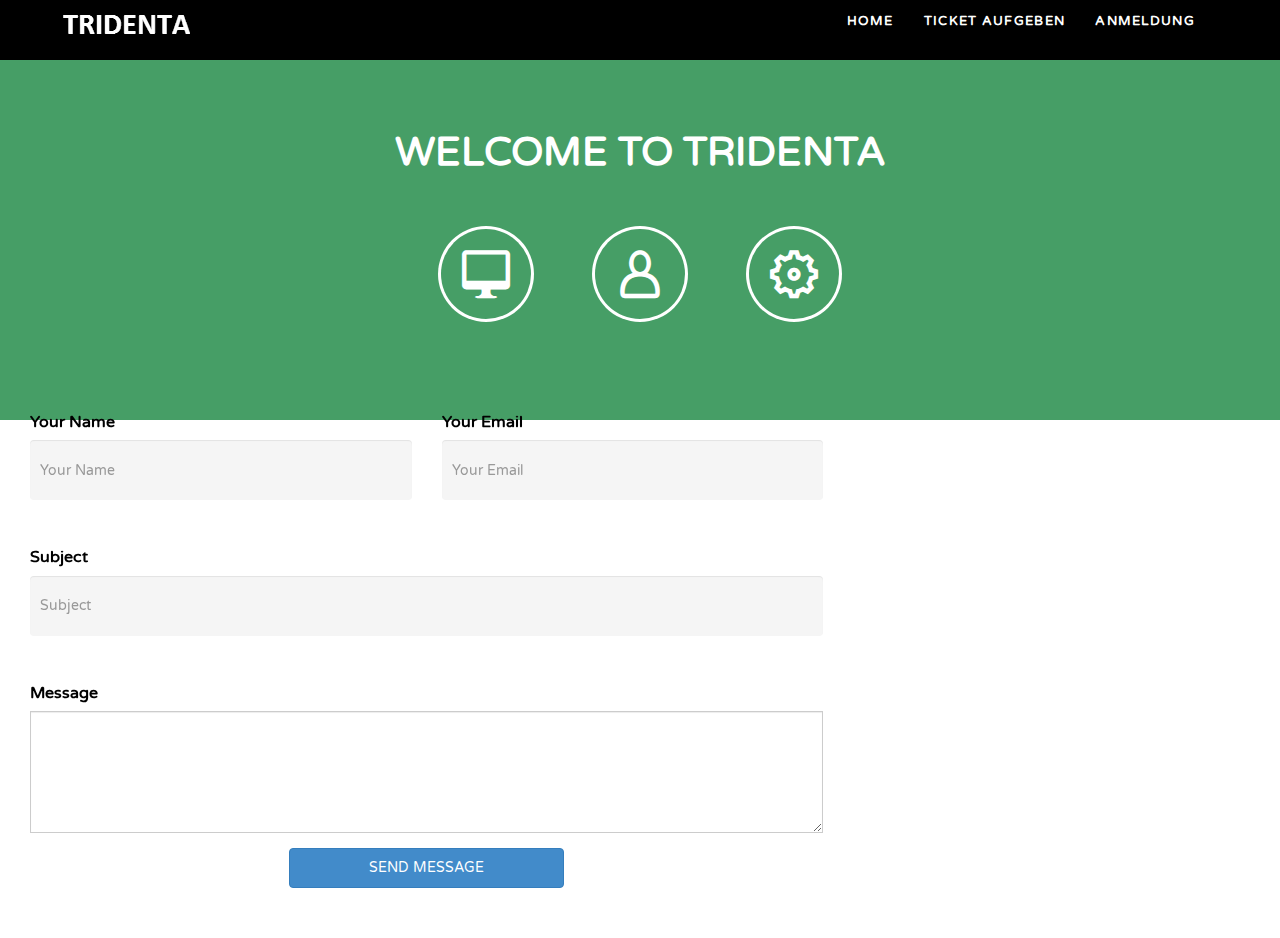
<file: bs-tridenta-single-pager/tridenta/index.html>
<!DOCTYPE html>
<!--[if lt IE 7]>      <html class="no-js lt-ie9 lt-ie8 lt-ie7"> <![endif]-->
<!--[if IE 7]>         <html class="no-js lt-ie9 lt-ie8"> <![endif]-->
<!--[if IE 8]>         <html class="no-js lt-ie9"> <![endif]-->
<!--[if gt IE 8]><!-->
<html class="no-js">
<!--<![endif]-->
      <!-- HEAD SECTION-->
<head>
    <meta charset="utf-8">
    <title>Bootstrap Multipurpose Template - Tridenta</title>
    <meta name="description" content="">
    <meta name="viewport" content="width=device-width, initial-scale=1.0">   
     <!--[if lt IE 9]><script src="//html5shim.googlecode.com/svn/trunk/html5.js"></script><![endif]-->
    <!-- MAIN STYLE SECTION-->
    <link href="assets/plugins/isotope/isotope.css" rel="stylesheet" media="screen" />
    <link href="assets/plugins/fancybox/jquery.fancybox.css" rel="stylesheet" />
    <link href="assets/plugins/IconHoverEffects-master/css/component.css" rel="stylesheet" />
    <link href="assets/plugins/bootstrap/bootstrap.css" rel="stylesheet" />
    <link href="assets/css/about-achivements.css" rel="stylesheet" />
    <link id="mainStyle" href="assets/css/style-green.css" rel="stylesheet" />
    <link href='http://fonts.googleapis.com/css?family=Varela+Round' rel='stylesheet' type='text/css'>
    <!-- END MAIN STYLE SECTION-->
</head>
<!-- END HEAD SECTION-->

     <!-- BODY SECTION-->
<body>

     <!-- HEADER SECTION-->
    <div class="navbar navbar-fixed-top" role="navigation">
        <div class="container">
            <div class="navbar-header">
                <button type="button" class="navbar-toggle" data-toggle="collapse" data-target=".navbar-collapse">
                    <span class="fa fa-bars mobile-bars" style=""></span>
                </button>
                <a class="navbar-brand" href="index.html" >
                    <img src="assets/img/logo.png" alt="" /> <!-- logo here-->
                </a>
            </div>
            <div class="navbar-collapse collapse" data-scrollreveal="enter from the right 50px">
                <ul class="nav navbar-nav">
                    <li class=""><a href="#Homepage">Home</a></li><!-- menu links-->
                    <li><a href="#section-about">Ticket aufgeben</a></li>  
                    <li><a href="#section-works">Anmeldung</a></li>
                </ul>
            </div>

        </div>
    </div>
     <!-- END HEADER SECTION-->

    <!--PAGE CONTENT--> 
    <!-- HOMEPAGE SECTION-->  

    <section id="Homepage">
        <div class="container">
            <div class="row">
                <div data-scrollreveal="wait 0.5s and then ease-in-out 50px" class="col-md-6 col-md-offset-3">

                    <div class="align-center">
                        <h2 class="main-text">WELCOME TO TRIDENTA</h2>

                    </div>
                </div>
            </div>
            <div class="row">
                <div data-scrollreveal="enter from the left 500px" class="col-md-6 col-md-offset-3">

                    <div class="align-center">
                        <div class="col-md-12 align-center">
                            <div class="hi-icon-effect-9 hi-icon-effect-9a">
                                <a href="#Homepage" class="hi-icon  hi-icon-screen"></a>
                                <a href="#section-about" class="hi-icon  hi-icon-user"></a>
                                <!--<a href="#section-works" class="hi-icon  hi-icon-images"></a>-->
                                <a href="#section-services" class="hi-icon hi-icon-cog"></a>
                                <!--<a href="#section-contact" class="hi-icon hi-icon-location"></a>-->
                            </div>
                            <br />
                        </div>
                    </div>
                </div>
            </div>
        </div>
		
		
		<div class="col-md-8">
                    <div  id="contact-form" >

                       
                            <div class="col-md-6 form-group">
                                <label for="name">Your Name</label>
                                <input type="text" name="name" class="form-control" id="name" placeholder="Your Name"  />
                                
                            </div>
                            <div class="col-md-6 form-group">
                                <label for="email">Your Email</label>
                                <input type="email" class="form-control" name="email" id="email" placeholder="Your Email"  />
                               
                            </div>
                            <div class="col-md-12 form-group">
                                <label for="subject">Subject</label>
                                <input type="text" class="form-control" name="subject" id="subject" placeholder="Subject"  />
                               
                            </div>
                            <div class="col-md-12 form-group">
                                <label >Message</label>
                                <textarea class="form-control" name="message" rows="5" ></textarea>
                               
                            </div>

                            <button type="submit" style="height: 40px; margin-bottom: 50px;" class="col-md-offset-4 col-md-4 btn btn-primary">SEND MESSAGE</button>
                        

                    </div>
                </div>
		</div>
    </section>
     <!--END HOMEPAGE SECTION-->

    <!-- MAIN SCRIPTS SECTION-->
    <script src="assets/js/modernizr-2.6.2-respond-1.1.0.min.js"></script>
    <script src="assets/js/jquery.js"></script>
    <script src="assets/js/scrollReveal.js"></script>
    <script>
        window.scrollReveal = new scrollReveal(); //please put this script here to show animation at the time of scroll
    </script>
    <script src="assets/js/jquery.easing.1.3.js"></script>
    <script src="assets/plugins/bootstrap/bootstrap.min.js"></script>
    <script src="assets/plugins/isotope/jquery.isotope.min.js"></script>
    <script src="assets/plugins/fancybox/jquery.fancybox.pack.js"></script>
    <script src="assets/js/jquery.localscroll-1.2.7-min.js"></script>
    <script src="assets/js/jquery.appear.js"></script>
    <script src="assets/scripts/main.js"></script>
   
     <!--END MAIN SCRIPTS SECTION-->
</body>

    <!--END  BODY SECTION-->
</html>
</file>
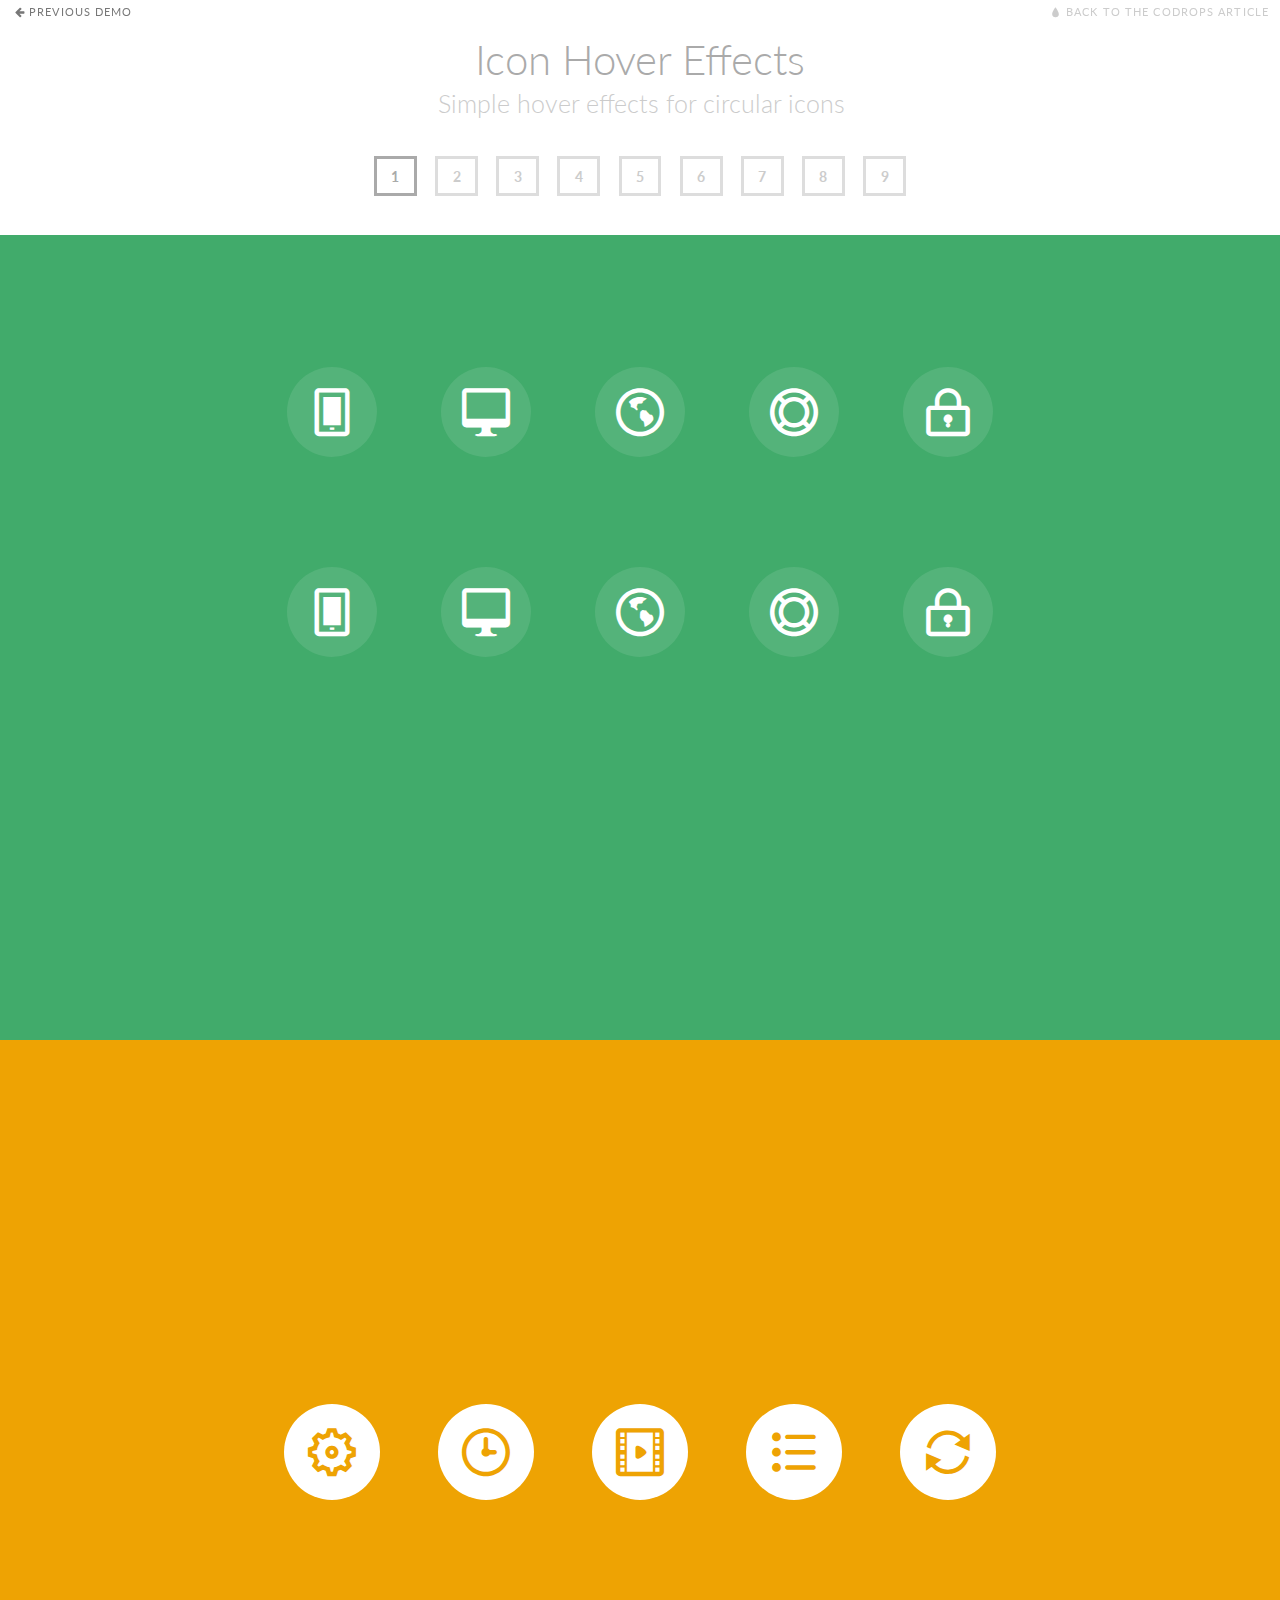
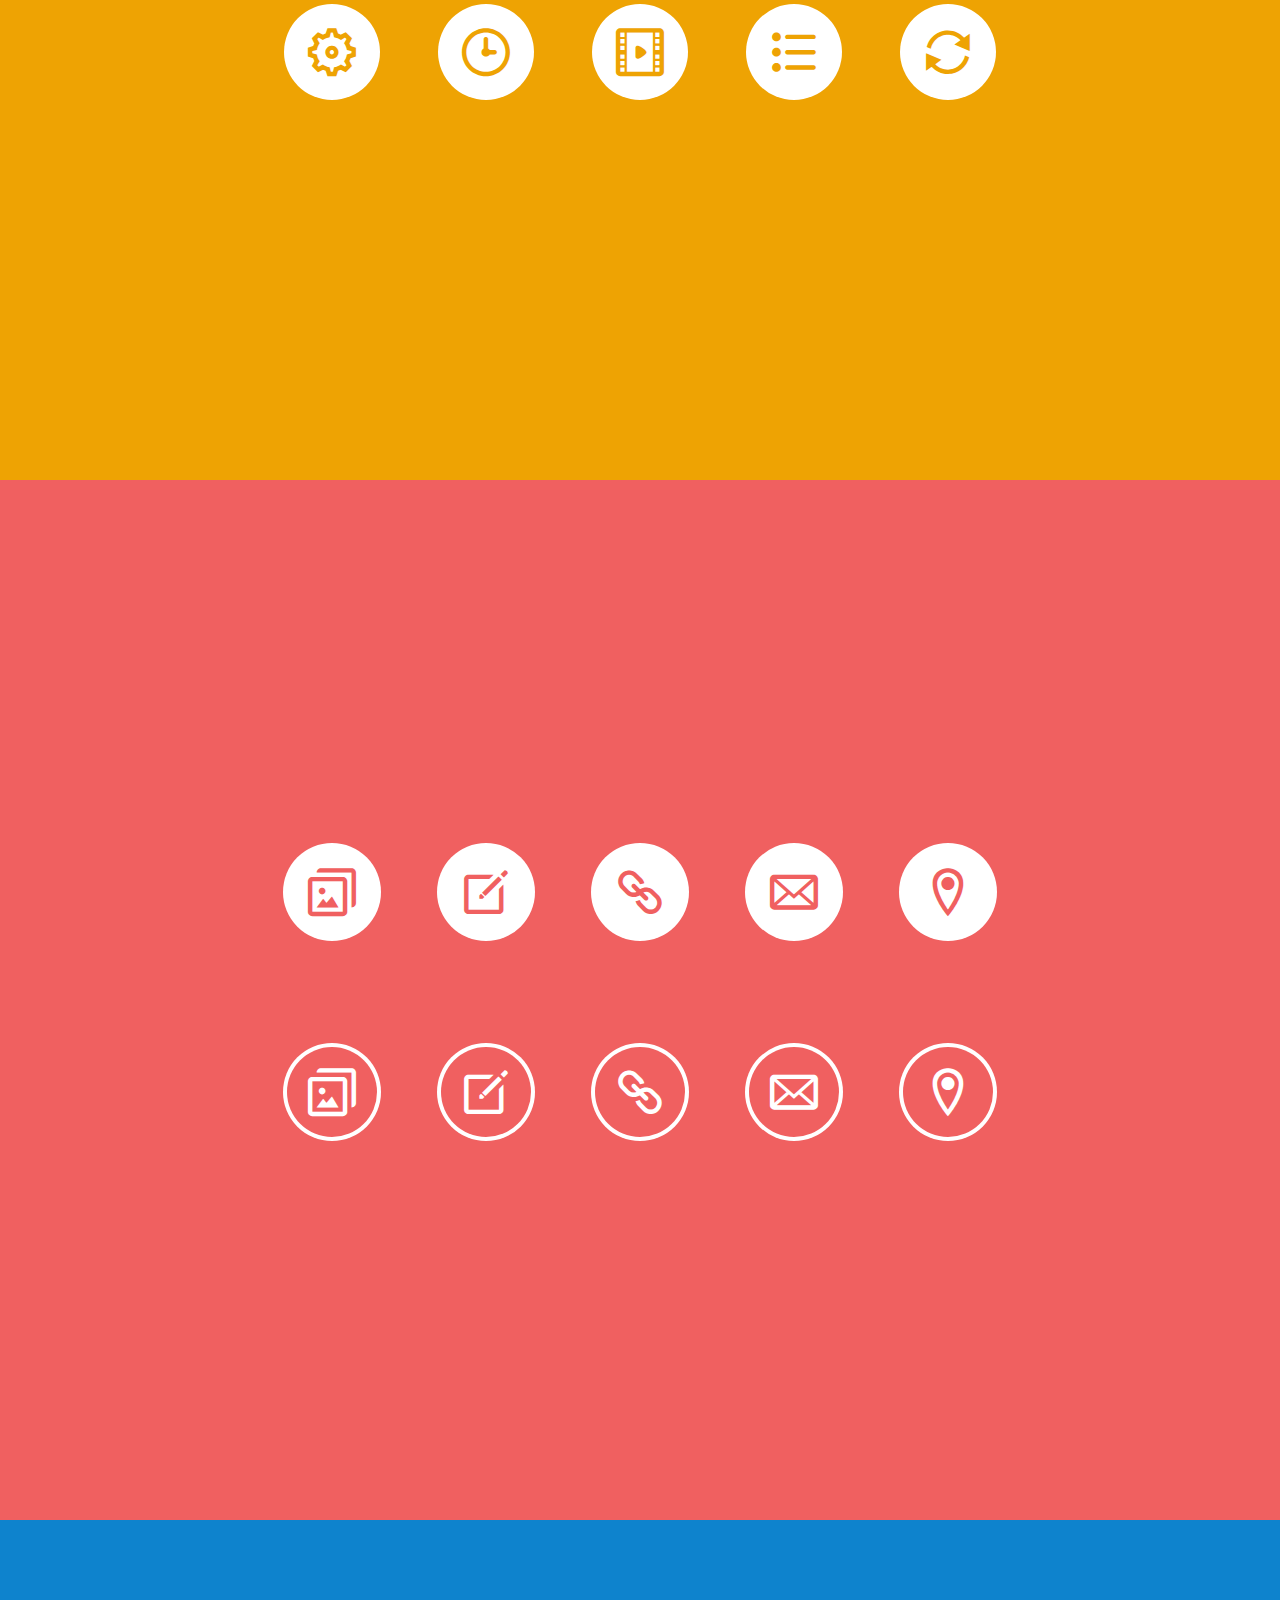
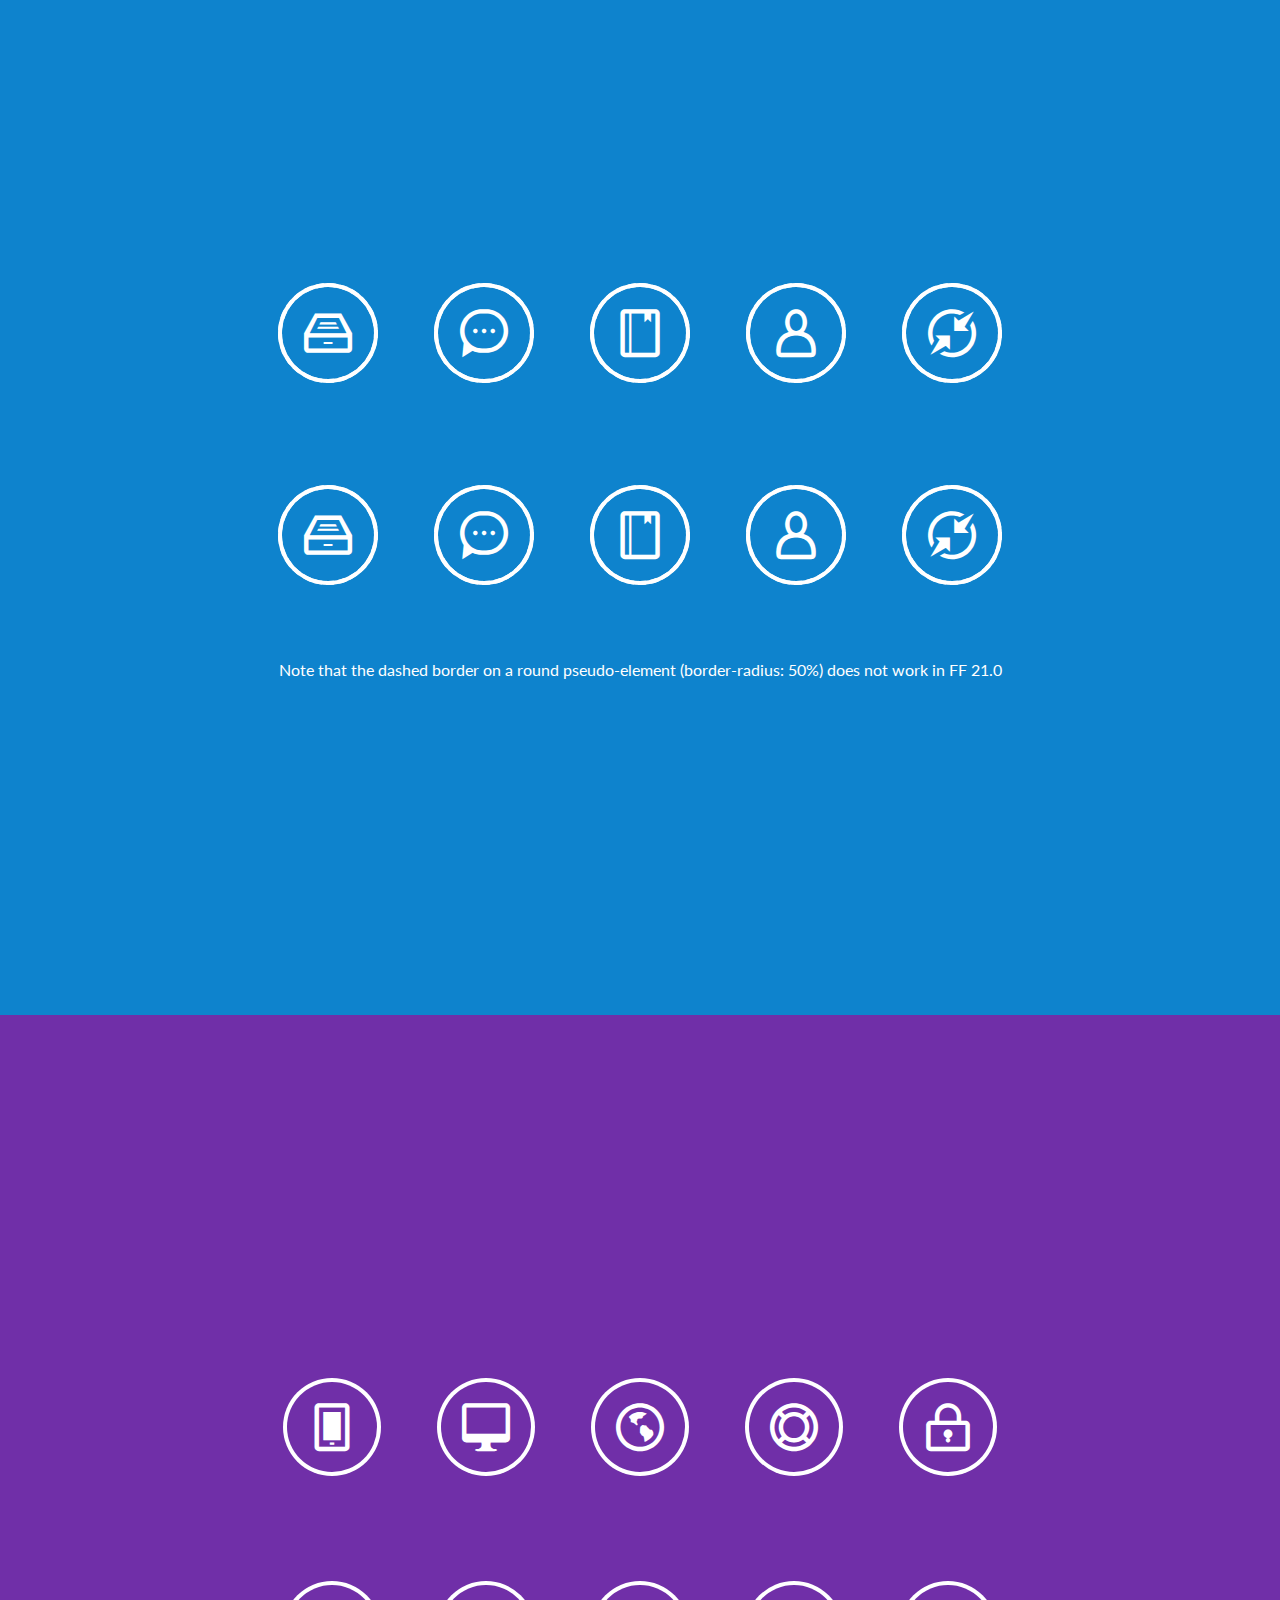
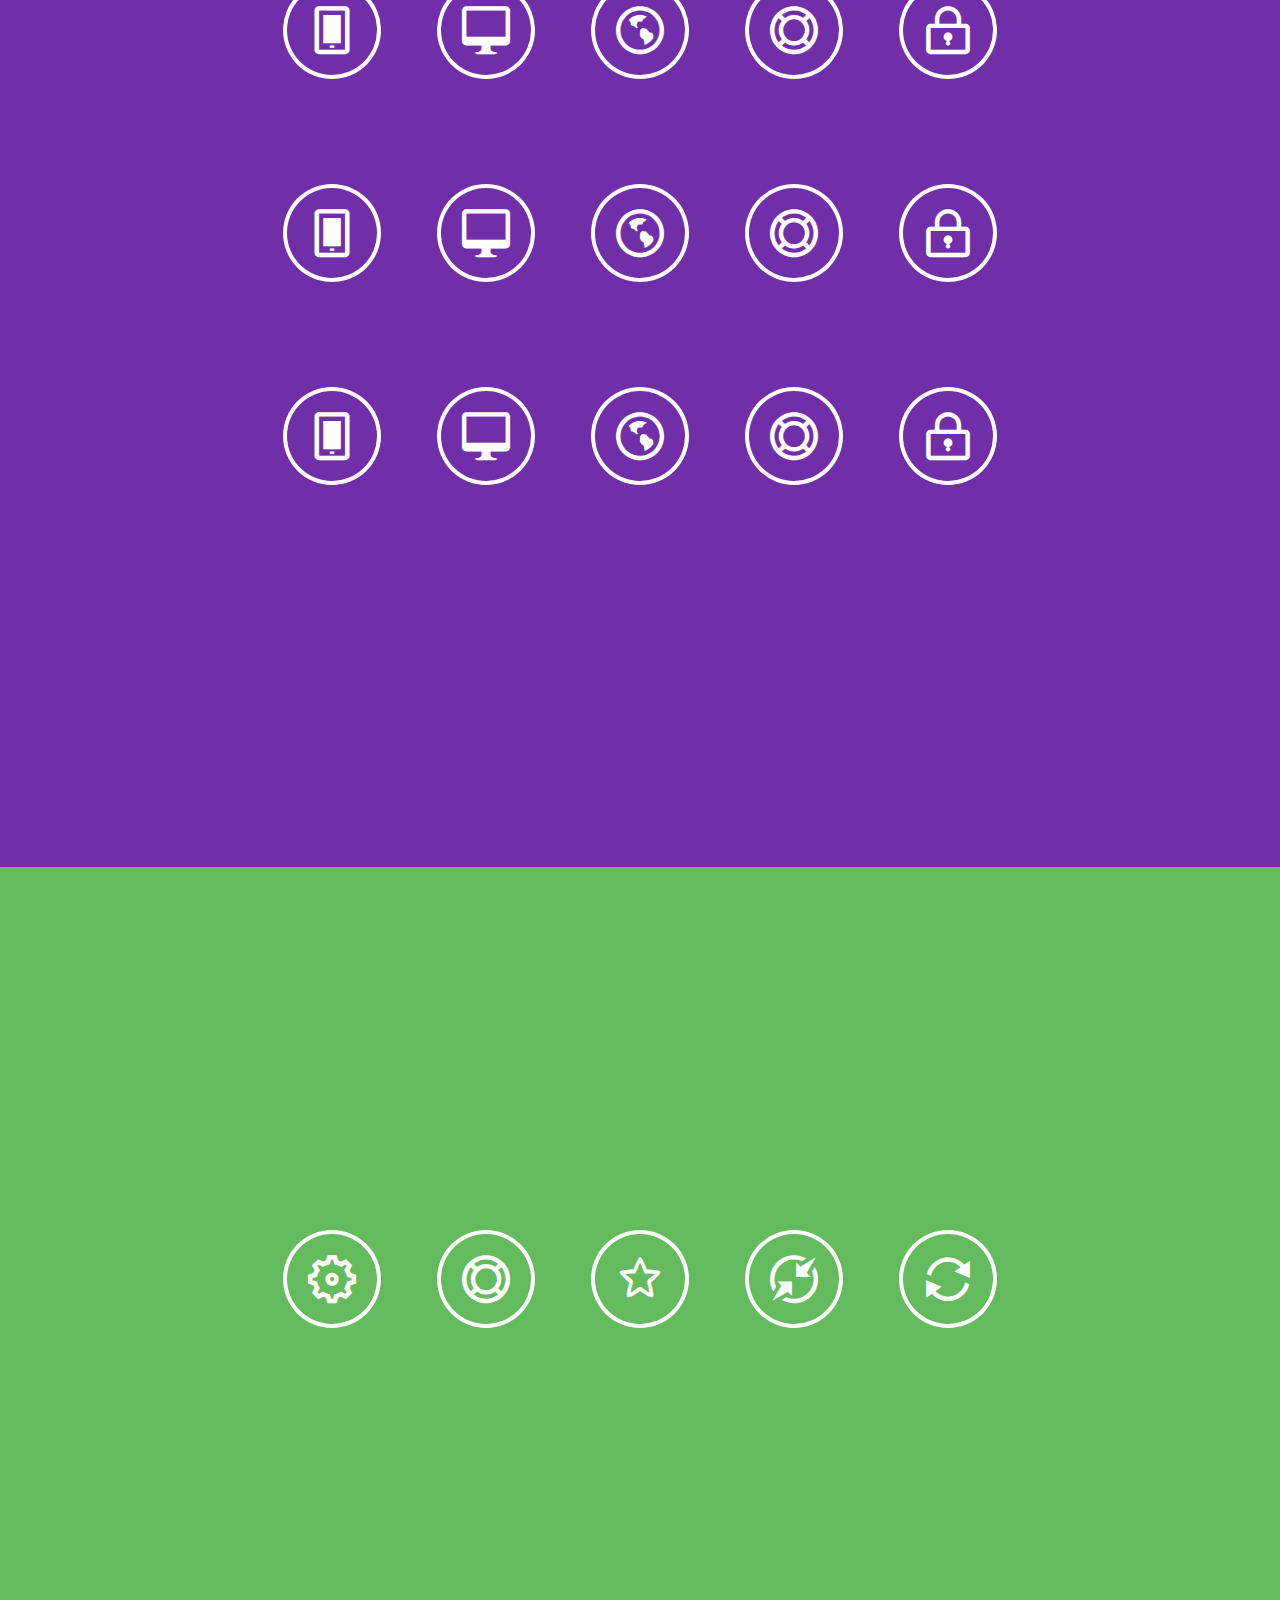
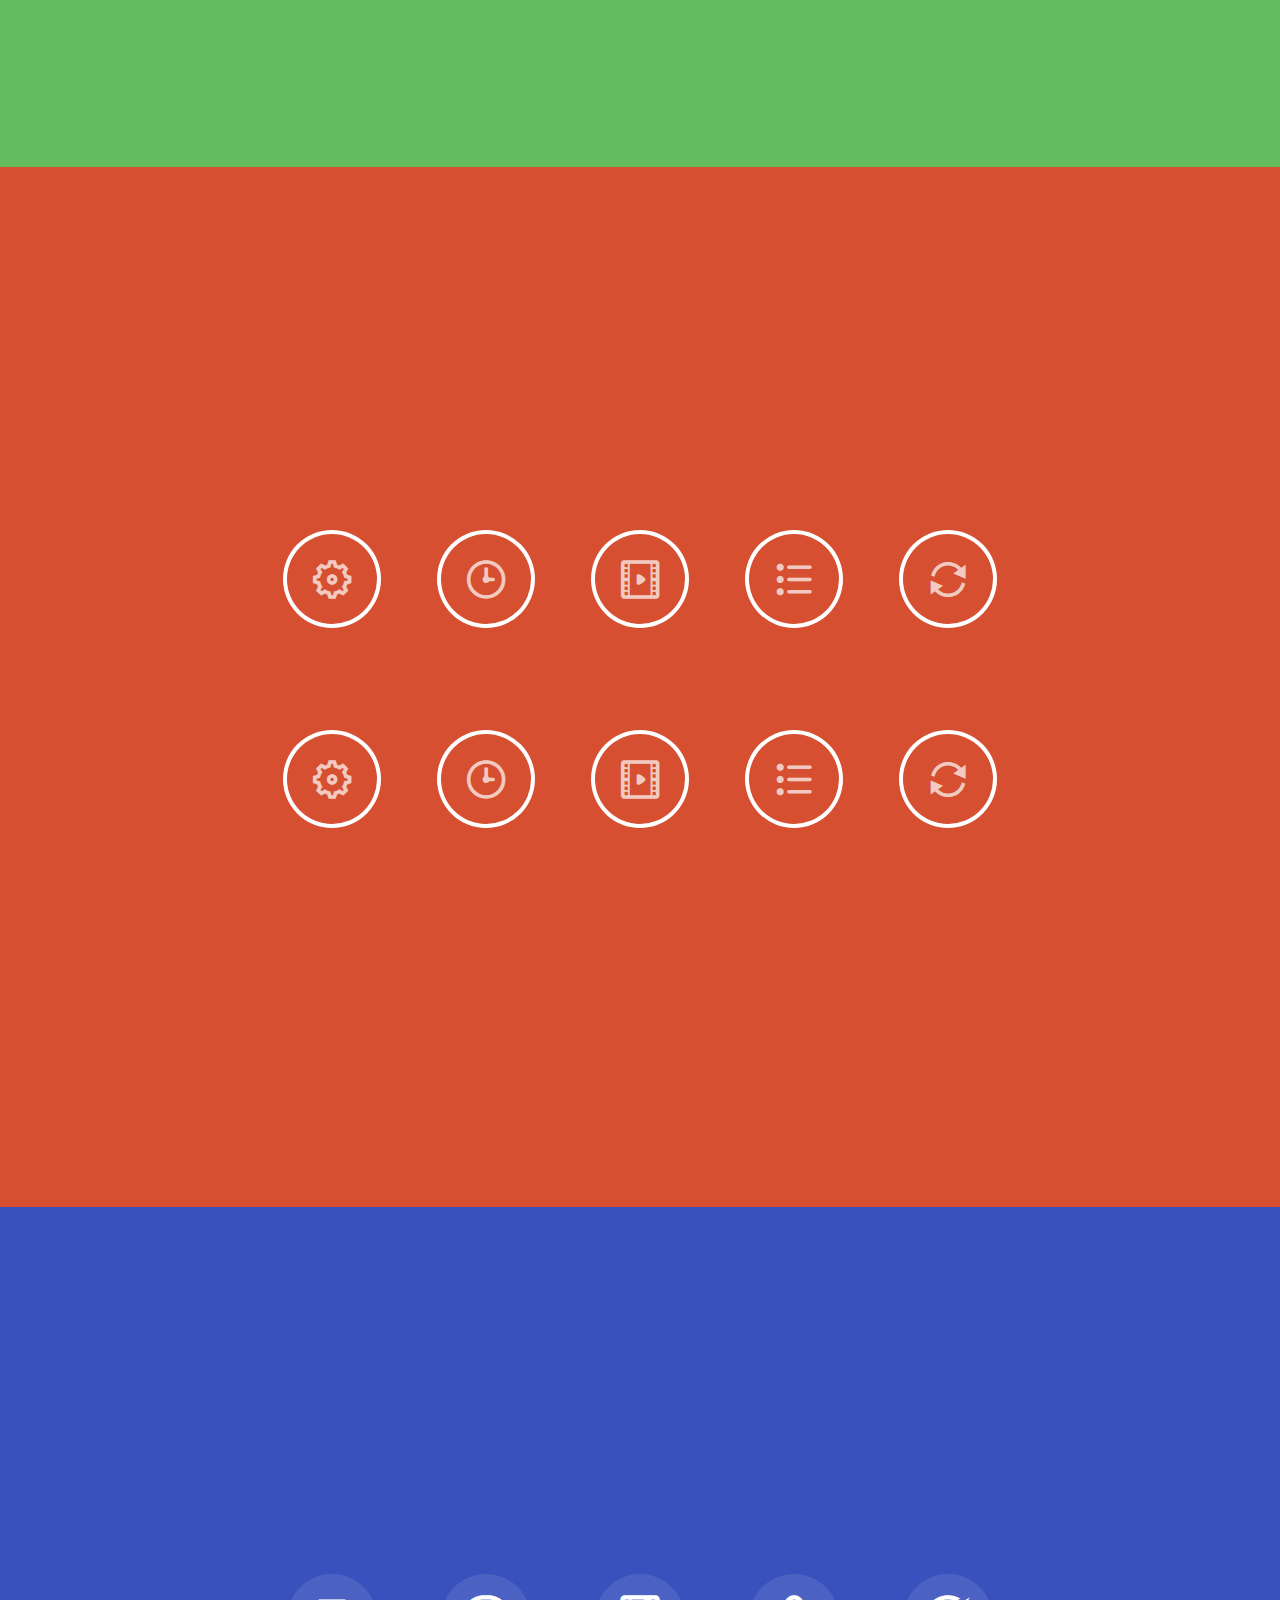
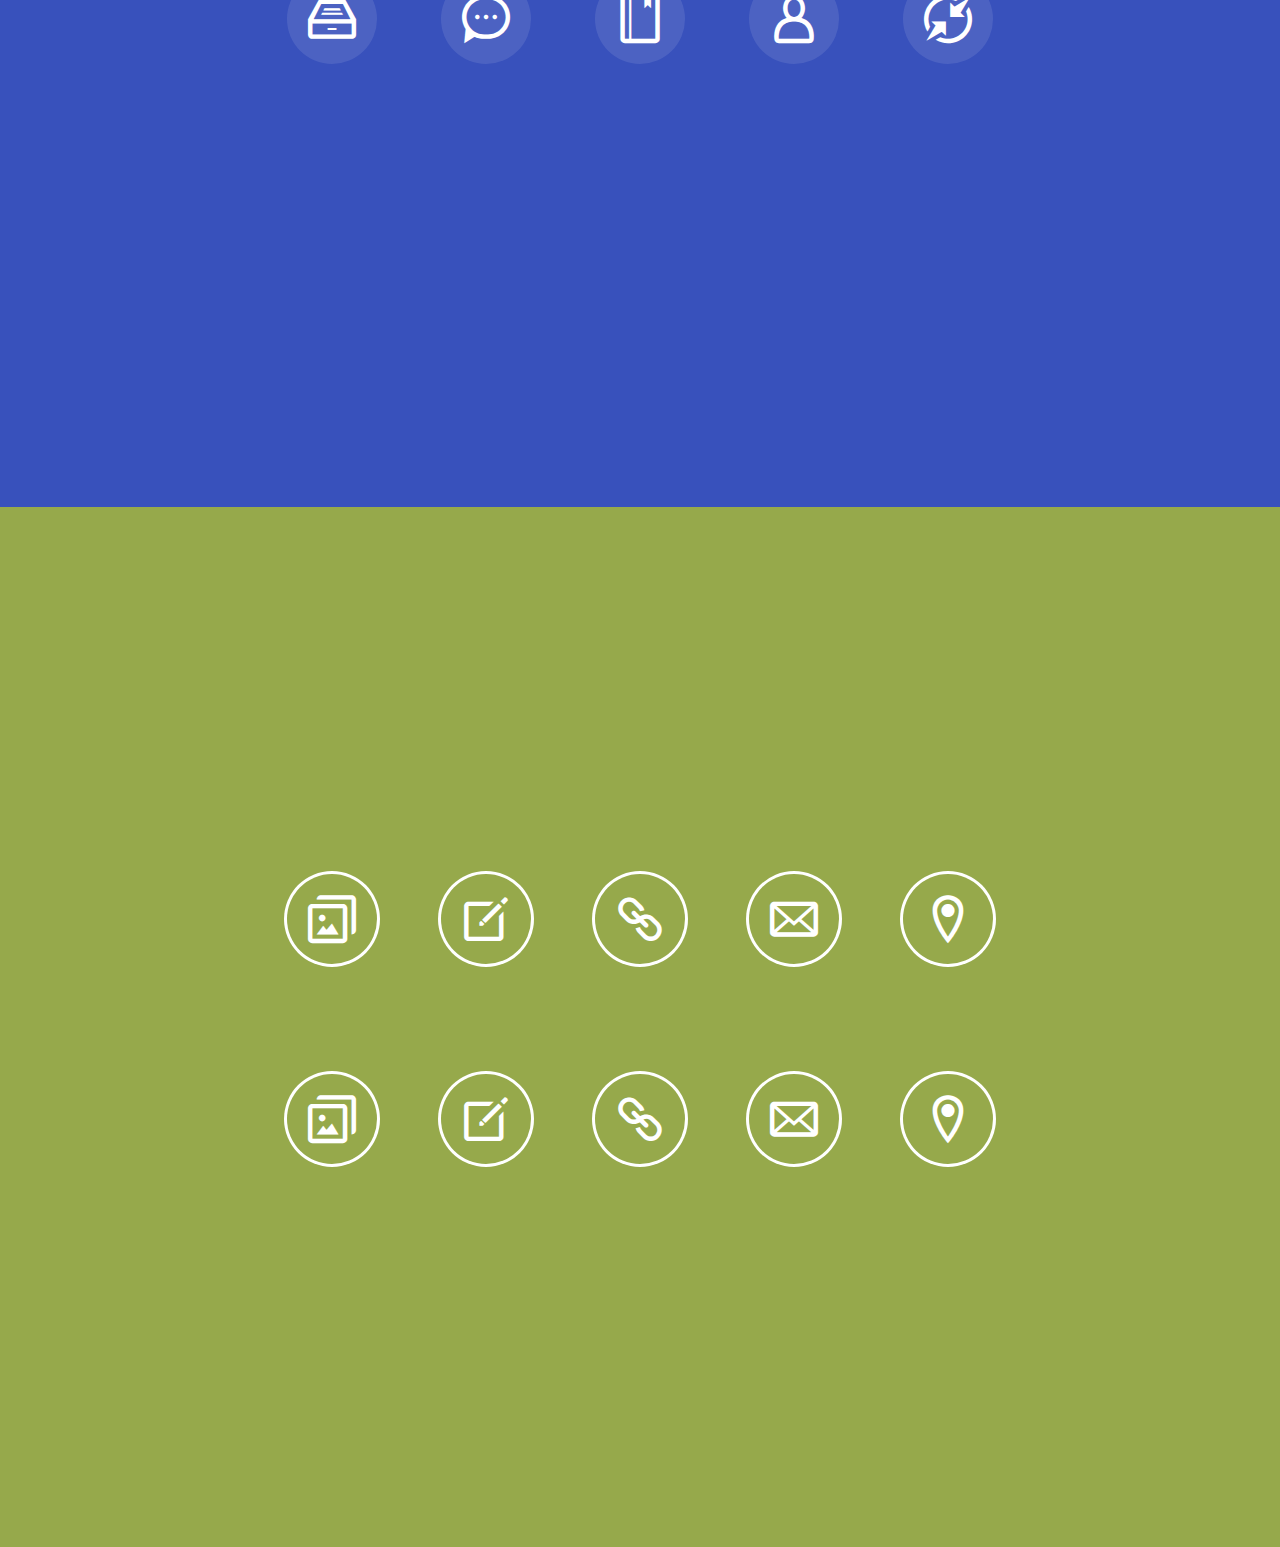
<file: bs-tridenta-single-pager/tridenta/assets/plugins/IconHoverEffects-master/index.html>
<!DOCTYPE html>
<html lang="en" class="no-js">
	<head>
		<meta charset="UTF-8" />
		<meta http-equiv="X-UA-Compatible" content="IE=edge,chrome=1"> 
		<meta name="viewport" content="width=device-width, initial-scale=1.0"> 
		<title>Simple Icon Hover Effects with CSS Transitions and Animations</title>
		<meta name="description" content="Simple Icon Hover Effects with CSS Transitions and Animations" />
		<meta name="keywords" content="icons, hover, round, circular, transition, animation, css3" />
		<meta name="author" content="Codrops" />
		<link rel="shortcut icon" href="../favicon.ico"> 
		<link rel="stylesheet" type="text/css" href="css/default.css" />
		<link rel="stylesheet" type="text/css" href="css/component.css" />
		<script src="js/modernizr.custom.js"></script>
	</head>
	<body>
		<div class="container">
			<!-- Top Navigation -->
			<div class="codrops-top clearfix">
				<a class="codrops-icon codrops-icon-prev" href="http://tympanus.net/Development/PseudoElementsAnimationsTransitions/"><span>Previous Demo</span></a>
				<span class="right"><a class="codrops-icon codrops-icon-drop" href="http://tympanus.net/codrops/?p=15265"><span>Back to the Codrops Article</span></a></span>
			</div>
			<header>
				<h1>Icon Hover Effects <span>Simple hover effects for circular icons</span></h1>	
				<nav id="codrops-demos" class="codrops-demos">
					<a href="#set-1">1</a>
					<a href="#set-2">2</a>
					<a href="#set-3">3</a>
					<a href="#set-4">4</a>
					<a href="#set-5">5</a>
					<a href="#set-6">6</a>
					<a href="#set-7">7</a>
					<a href="#set-8">8</a>
					<a href="#set-9">9</a>
				</nav>
			</header>
			<section id="set-1">
				<div class="hi-icon-wrap hi-icon-effect-1 hi-icon-effect-1a">
					<a href="#set-1" class="hi-icon hi-icon-mobile">Mobile</a>
					<a href="#set-1" class="hi-icon hi-icon-screen">Desktop</a>
					<a href="#set-1" class="hi-icon hi-icon-earth">Partners</a>
					<a href="#set-1" class="hi-icon hi-icon-support">Support</a>
					<a href="#set-1" class="hi-icon hi-icon-locked">Security</a>
				</div>
				<div class="hi-icon-wrap hi-icon-effect-1 hi-icon-effect-1b">
					<a href="#set-1" class="hi-icon hi-icon-mobile">Mobile</a>
					<a href="#set-1" class="hi-icon hi-icon-screen">Desktop</a>
					<a href="#set-1" class="hi-icon hi-icon-earth">Partners</a>
					<a href="#set-1" class="hi-icon hi-icon-support">Support</a>
					<a href="#set-1" class="hi-icon hi-icon-locked">Security</a>
				</div>
			</section>
			<section id="set-2">
				<div class="hi-icon-wrap hi-icon-effect-2 hi-icon-effect-2a">
					<a href="#set-2" class="hi-icon hi-icon-cog">Settings</a>
					<a href="#set-2" class="hi-icon hi-icon-clock">Time</a>
					<a href="#set-2" class="hi-icon hi-icon-videos">Videos</a>
					<a href="#set-2" class="hi-icon hi-icon-list">List</a>
					<a href="#set-2" class="hi-icon hi-icon-refresh">Refresh</a>
				</div>
				<div class="hi-icon-wrap hi-icon-effect-2 hi-icon-effect-2b">
					<a href="#set-2" class="hi-icon hi-icon-cog">Settings</a>
					<a href="#set-2" class="hi-icon hi-icon-clock">Time</a>
					<a href="#set-2" class="hi-icon hi-icon-videos">Videos</a>
					<a href="#set-2" class="hi-icon hi-icon-list">List</a>
					<a href="#set-2" class="hi-icon hi-icon-refresh">Refresh</a>
				</div>
			</section>
			<section id="set-3">
				<div class="hi-icon-wrap hi-icon-effect-3 hi-icon-effect-3a">
					<a href="#set-3" class="hi-icon hi-icon-images">Images</a>
					<a href="#set-3" class="hi-icon hi-icon-pencil">Edit</a>
					<a href="#set-3" class="hi-icon hi-icon-link">Link</a>
					<a href="#set-3" class="hi-icon hi-icon-mail">Mail</a>
					<a href="#set-3" class="hi-icon hi-icon-location">Location</a>
				</div>
				<div class="hi-icon-wrap hi-icon-effect-3 hi-icon-effect-3b">
					<a href="#set-3" class="hi-icon hi-icon-images">Images</a>
					<a href="#set-3" class="hi-icon hi-icon-pencil">Edit</a>
					<a href="#set-3" class="hi-icon hi-icon-link">Link</a>
					<a href="#set-3" class="hi-icon hi-icon-mail">Mail</a>
					<a href="#set-3" class="hi-icon hi-icon-location">Location</a>
				</div>
			</section>
			<section id="set-4">
				<div class="hi-icon-wrap hi-icon-effect-4 hi-icon-effect-4a">
					<a href="#set-4" class="hi-icon hi-icon-archive">Archive</a>
					<a href="#set-4" class="hi-icon hi-icon-chat">Chat</a>
					<a href="#set-4" class="hi-icon hi-icon-bookmark">Bookmarks</a>
					<a href="#set-4" class="hi-icon hi-icon-user">User</a>
					<a href="#set-4" class="hi-icon hi-icon-contract">Contact</a>
				</div>
				<div class="hi-icon-wrap hi-icon-effect-4 hi-icon-effect-4b">
					<a href="#set-4" class="hi-icon hi-icon-archive">Archive</a>
					<a href="#set-4" class="hi-icon hi-icon-chat">Chat</a>
					<a href="#set-4" class="hi-icon hi-icon-bookmark">Bookmarks</a>
					<a href="#set-4" class="hi-icon hi-icon-user">User</a>
					<a href="#set-4" class="hi-icon hi-icon-contract">Contact</a>
				</div>
				<p>Note that the dashed border on a round pseudo-element (border-radius: 50%) does not work in FF 21.0</p>
			</section>
			<section id="set-5">
				<div class="hi-icon-wrap hi-icon-effect-5 hi-icon-effect-5a">
					<a href="#set-5" class="hi-icon hi-icon-mobile">Mobile</a>
					<a href="#set-5" class="hi-icon hi-icon-screen">Desktop</a>
					<a href="#set-5" class="hi-icon hi-icon-earth">Partners</a>
					<a href="#set-5" class="hi-icon hi-icon-support">Support</a>
					<a href="#set-5" class="hi-icon hi-icon-locked">Security</a>
				</div>
				<div class="hi-icon-wrap hi-icon-effect-5 hi-icon-effect-5b">
					<a href="#set-5" class="hi-icon hi-icon-mobile">Mobile</a>
					<a href="#set-5" class="hi-icon hi-icon-screen">Desktop</a>
					<a href="#set-5" class="hi-icon hi-icon-earth">Partners</a>
					<a href="#set-5" class="hi-icon hi-icon-support">Support</a>
					<a href="#set-5" class="hi-icon hi-icon-locked">Security</a>
				</div>
				<div class="hi-icon-wrap hi-icon-effect-5 hi-icon-effect-5c">
					<a href="#set-5" class="hi-icon hi-icon-mobile">Mobile</a>
					<a href="#set-5" class="hi-icon hi-icon-screen">Desktop</a>
					<a href="#set-5" class="hi-icon hi-icon-earth">Partners</a>
					<a href="#set-5" class="hi-icon hi-icon-support">Support</a>
					<a href="#set-5" class="hi-icon hi-icon-locked">Security</a>
				</div>
				<div class="hi-icon-wrap hi-icon-effect-5 hi-icon-effect-5d">
					<a href="#set-5" class="hi-icon hi-icon-mobile">Mobile</a>
					<a href="#set-5" class="hi-icon hi-icon-screen">Desktop</a>
					<a href="#set-5" class="hi-icon hi-icon-earth">Partners</a>
					<a href="#set-5" class="hi-icon hi-icon-support">Support</a>
					<a href="#set-5" class="hi-icon hi-icon-locked">Security</a>
				</div>
			</section>
			<section id="set-6">
				<div class="hi-icon-wrap hi-icon-effect-6">
					<a href="#set-6" class="hi-icon hi-icon-cog">Settings</a>
					<a href="#set-6" class="hi-icon hi-icon-support">Support</a>
					<a href="#set-6" class="hi-icon hi-icon-star">Fav</a>
					<a href="#set-6" class="hi-icon hi-icon-contract">Contract</a>
					<a href="#set-6" class="hi-icon hi-icon-refresh">Refresh</a>
				</div>
			</section>
			<section id="set-7">
				<div class="hi-icon-wrap hi-icon-effect-7 hi-icon-effect-7a">
					<a href="#set-7" class="hi-icon hi-icon-cog">Settings</a>
					<a href="#set-7" class="hi-icon hi-icon-clock">Time</a>
					<a href="#set-7" class="hi-icon hi-icon-videos">Videos</a>
					<a href="#set-7" class="hi-icon hi-icon-list">List</a>
					<a href="#set-7" class="hi-icon hi-icon-refresh">Refresh</a>
				</div>
				<div class="hi-icon-wrap hi-icon-effect-7 hi-icon-effect-7b">
					<a href="#set-7" class="hi-icon hi-icon-cog">Settings</a>
					<a href="#set-7" class="hi-icon hi-icon-clock">Time</a>
					<a href="#set-7" class="hi-icon hi-icon-videos">Videos</a>
					<a href="#set-7" class="hi-icon hi-icon-list">List</a>
					<a href="#set-7" class="hi-icon hi-icon-refresh">Refresh</a>
				</div>
			</section>
			<section id="set-8">
				<div class="hi-icon-wrap hi-icon-effect-8">
					<a href="#set-8" class="hi-icon hi-icon-archive">Archive</a>
					<a href="#set-8" class="hi-icon hi-icon-chat">Chat</a>
					<a href="#set-8" class="hi-icon hi-icon-bookmark">Bookmarks</a>
					<a href="#set-8" class="hi-icon hi-icon-user">User</a>
					<a href="#set-8" class="hi-icon hi-icon-contract">Contact</a>
				</div>
			</section>
			<section id="set-9">
				<div class="hi-icon-wrap hi-icon-effect-9 hi-icon-effect-9a">
					<a href="#set-9" class="hi-icon hi-icon-images">Images</a>
					<a href="#set-9" class="hi-icon hi-icon-pencil">Edit</a>
					<a href="#set-9" class="hi-icon hi-icon-link">Link</a>
					<a href="#set-9" class="hi-icon hi-icon-mail">Mail</a>
					<a href="#set-9" class="hi-icon hi-icon-location">Location</a>
				</div>
				<div class="hi-icon-wrap hi-icon-effect-9 hi-icon-effect-9b">
					<a href="#set-9" class="hi-icon hi-icon-images">Images</a>
					<a href="#set-9" class="hi-icon hi-icon-pencil">Edit</a>
					<a href="#set-9" class="hi-icon hi-icon-link">Link</a>
					<a href="#set-9" class="hi-icon hi-icon-mail">Mail</a>
					<a href="#set-9" class="hi-icon hi-icon-location">Location</a>
				</div>
			</section>
		</div><!-- /container -->
		<script>
			var hash = window.location.hash,
				current = 0,
				demos = Array.prototype.slice.call( document.querySelectorAll( '#codrops-demos > a' ) );
			
			if( hash === '' ) hash = '#set-1';
			setDemo( demos[ parseInt( hash.match(/#set-(\d+)/)[1] ) - 1 ] );

			demos.forEach( function( el, i ) {
				el.addEventListener( 'click', function() { setDemo( this ); } );
			} );

			function setDemo( el ) {
				var idx = demos.indexOf( el );
				if( current !== idx ) {
					var currentDemo = demos[ current ];
					currentDemo.className = currentDemo.className.replace(new RegExp("(^|\\s+)" + 'current-demo' + "(\\s+|$)"), ' ');
				}
				current = idx;
				el.className = 'current-demo'; 
			}
		</script>
	</body>
</html>
</file>
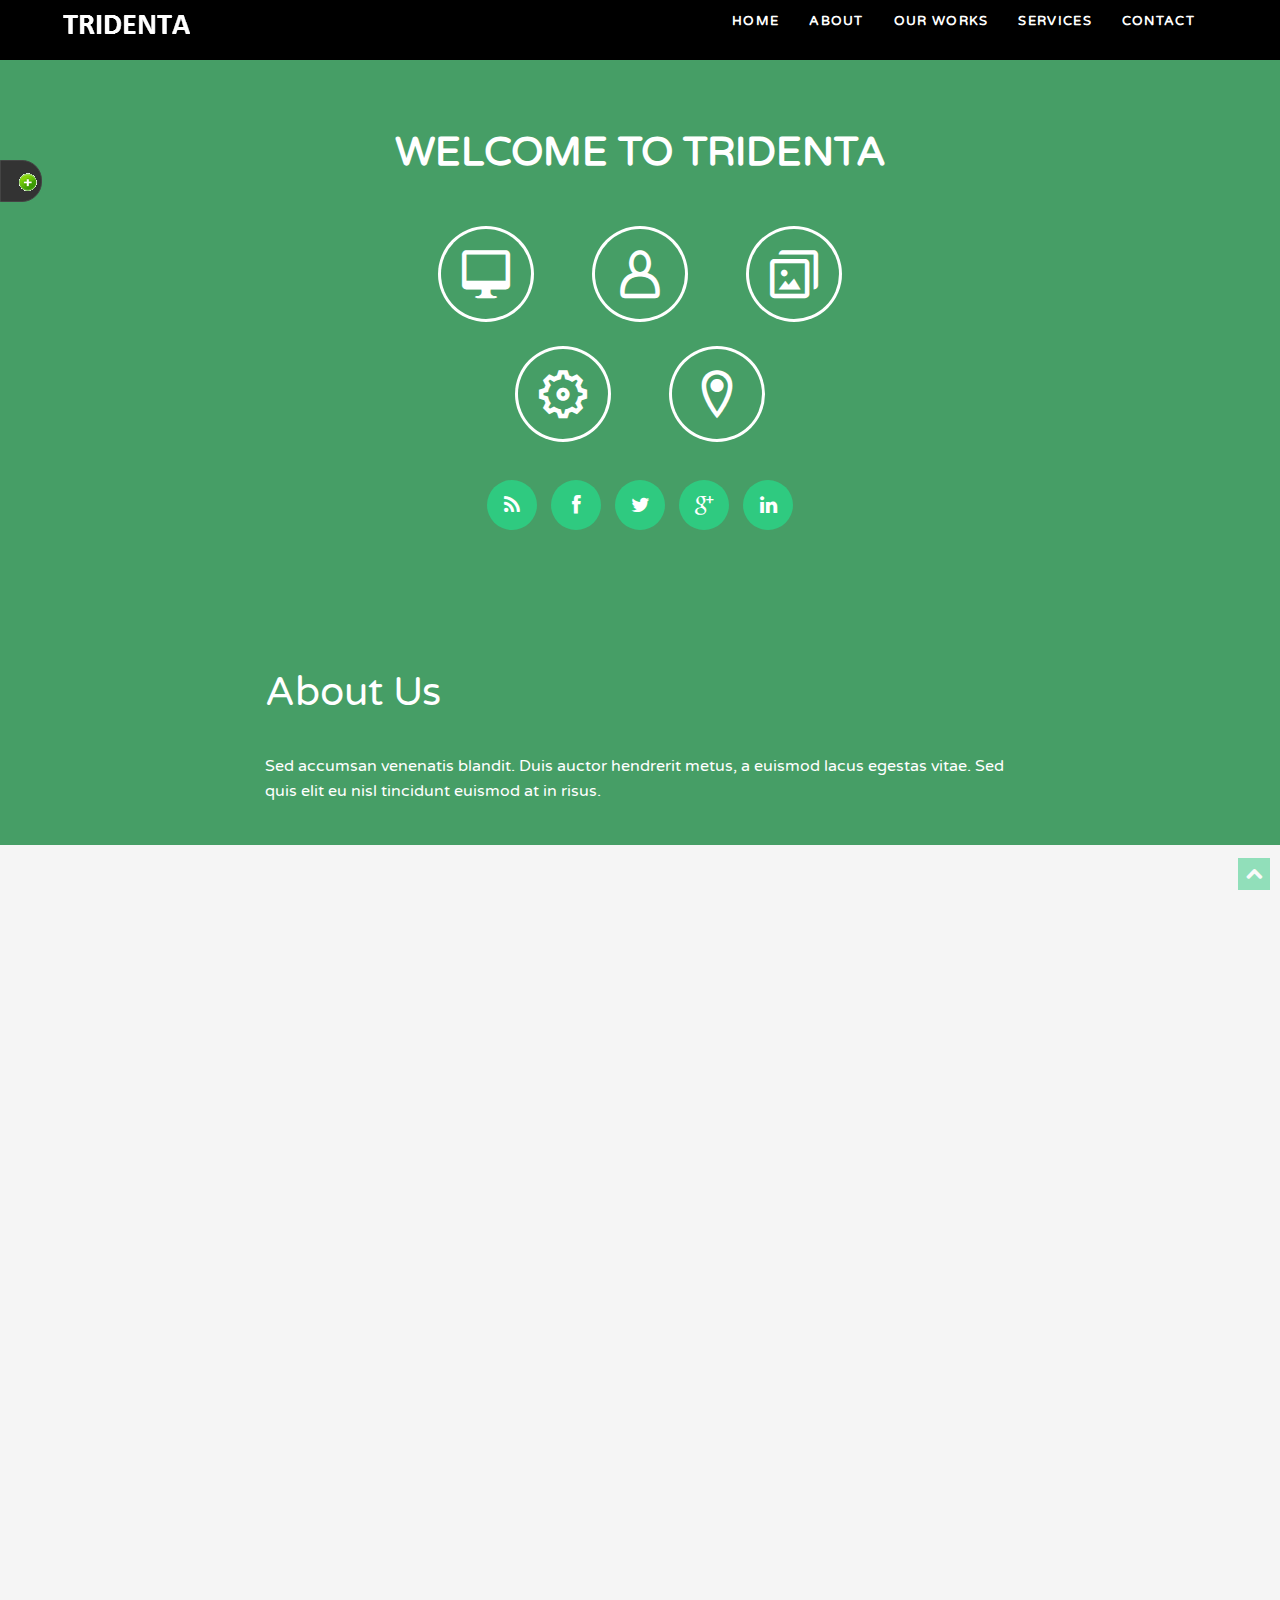
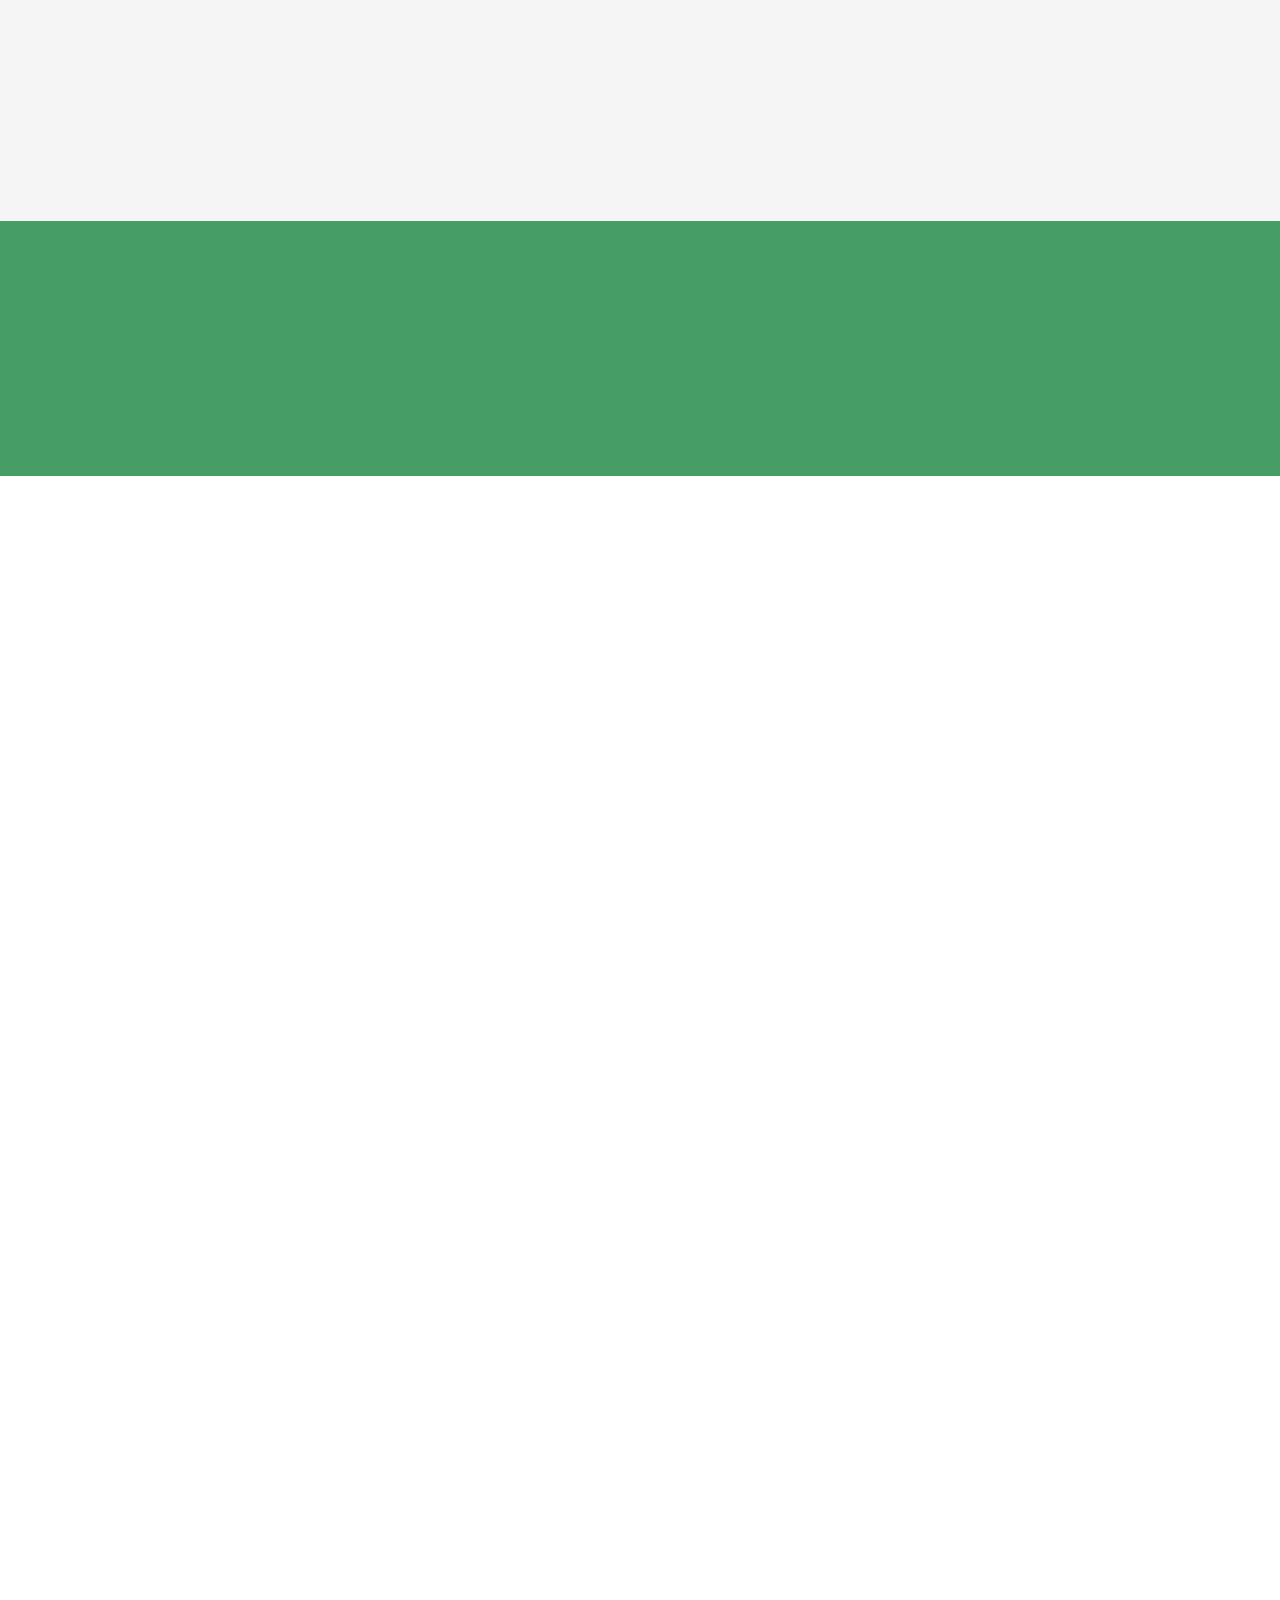
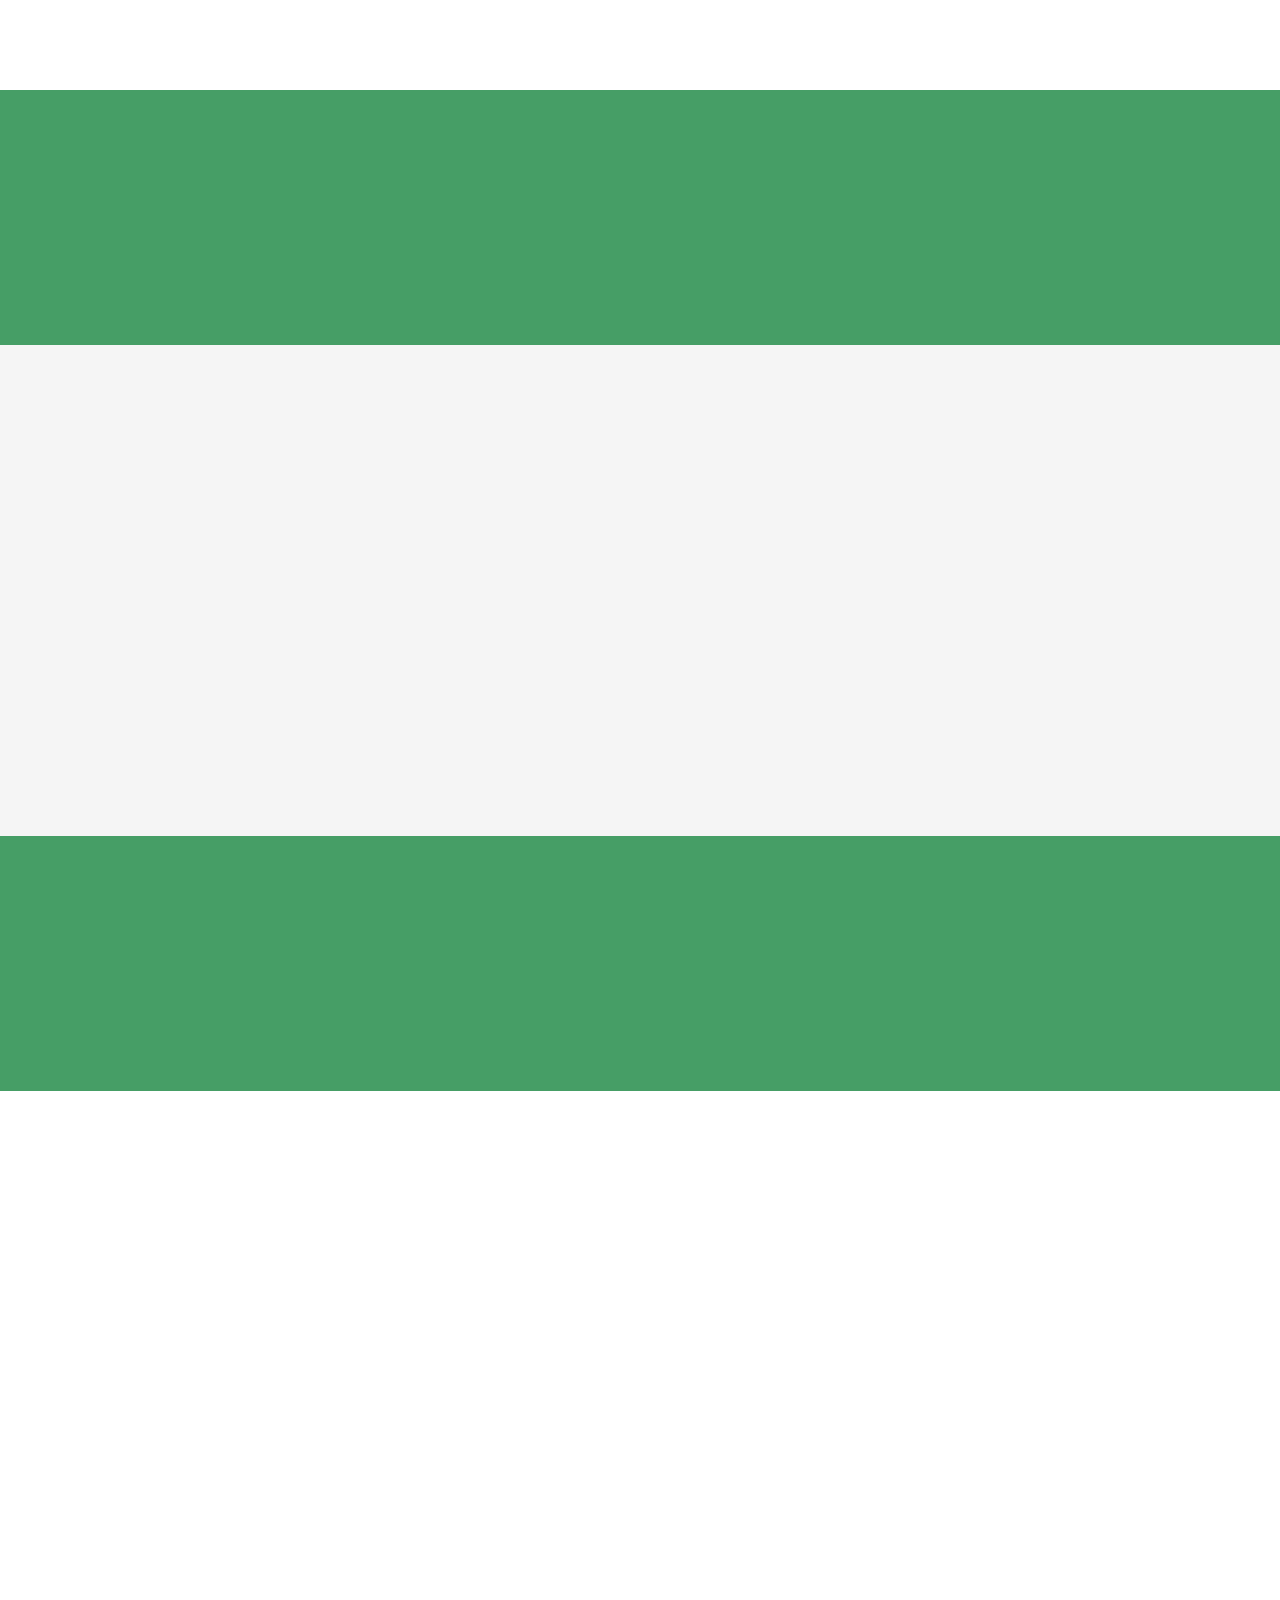
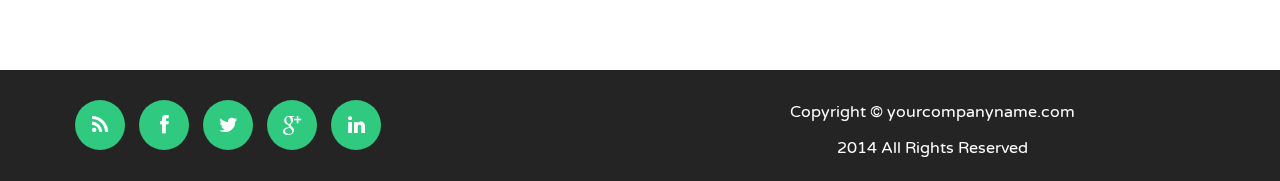
<file: bs-tridenta-single-pager/tridenta/index_original.html>
<!DOCTYPE html>
<!--[if lt IE 7]>      <html class="no-js lt-ie9 lt-ie8 lt-ie7"> <![endif]-->
<!--[if IE 7]>         <html class="no-js lt-ie9 lt-ie8"> <![endif]-->
<!--[if IE 8]>         <html class="no-js lt-ie9"> <![endif]-->
<!--[if gt IE 8]><!-->
<html class="no-js">
<!--<![endif]-->
      <!-- HEAD SECTION-->
<head>
    <meta charset="utf-8">
    <title>Bootstrap Multipurpose Template - Tridenta</title>
    <meta name="description" content="">
    <meta name="viewport" content="width=device-width, initial-scale=1.0">   
     <!--[if lt IE 9]><script src="//html5shim.googlecode.com/svn/trunk/html5.js"></script><![endif]-->
    <!-- MAIN STYLE SECTION-->
    <link href="assets/plugins/isotope/isotope.css" rel="stylesheet" media="screen" />
    <link href="assets/plugins/fancybox/jquery.fancybox.css" rel="stylesheet" />
    <link href="assets/plugins/IconHoverEffects-master/css/component.css" rel="stylesheet" />
    <link href="assets/plugins/bootstrap/bootstrap.css" rel="stylesheet" />
    <link href="assets/css/about-achivements.css" rel="stylesheet" />
    <link id="mainStyle" href="assets/css/style-green.css" rel="stylesheet" />
    <link href='http://fonts.googleapis.com/css?family=Varela+Round' rel='stylesheet' type='text/css'>
    <!-- END MAIN STYLE SECTION-->
</head>
<!-- END HEAD SECTION-->

     <!-- BODY SECTION-->
<body>

     <!-- HEADER SECTION-->
    <div class="navbar navbar-fixed-top" role="navigation">
        <div class="container">
            <div class="navbar-header">
                <button type="button" class="navbar-toggle" data-toggle="collapse" data-target=".navbar-collapse">
                    <span class="fa fa-bars mobile-bars" style=""></span>
                </button>
                <a class="navbar-brand" href="index.html" >
                    <img src="assets/img/logo.png" alt="" /> <!-- logo here-->
                </a>
            </div>
            <div class="navbar-collapse collapse" data-scrollreveal="enter from the right 50px">
                <ul class="nav navbar-nav">
                    <li class=""><a href="#Homepage">Home</a></li><!-- menu links-->
                    <li><a href="#section-about">About</a></li>  
                    <li><a href="#section-works">Our Works</a></li>
                    <li><a href="#section-services">Services</a></li>
                    <li><a href="#section-contact">Contact</a></li>
                </ul>
            </div>

        </div>
    </div>
     <!-- END HEADER SECTION-->

    <!--PAGE CONTENT--> 
    <!-- HOMEPAGE SECTION-->  

    <section id="Homepage">
        <div class="container">
            <div class="row">
                <div data-scrollreveal="wait 0.5s and then ease-in-out 50px" class="col-md-6 col-md-offset-3">

                    <div class="align-center">
                        <h2 class="main-text">WELCOME TO TRIDENTA</h2>

                    </div>
                </div>
            </div>
            <div class="row">
                <div data-scrollreveal="enter from the left 500px" class="col-md-6 col-md-offset-3">

                    <div class="align-center">
                        <div class="col-md-12 align-center">
                            <div class="hi-icon-effect-9 hi-icon-effect-9a">
                                <a href="#Homepage" class="hi-icon  hi-icon-screen"></a>
                                <a href="#section-about" class="hi-icon  hi-icon-user"></a>
                                <a href="#section-works" class="hi-icon  hi-icon-images"></a>
                                <a href="#section-services" class="hi-icon hi-icon-cog"></a>
                                <a href="#section-contact" class="hi-icon hi-icon-location"></a>
                            </div>
                            <br />
                            <ul class="social-network social-circle">
                                <li><a href="#" class="icoRss" title="Rss"><i class="fa fa-rss"></i></a></li>
                                <li><a href="#" class="icoFacebook" title="Facebook"><i class="fa fa-facebook"></i></a></li>
                                <li><a href="#" class="icoTwitter" title="Twitter"><i class="fa fa-twitter"></i></a></li>
                                <li><a href="#" class="icoGoogle" title="Google +"><i class="fa fa-google-plus"></i></a></li>
                                <li><a href="#" class="icoLinkedin" title="Linkedin"><i class="fa fa-linkedin"></i></a></li>
                            </ul>
                        </div>
                    </div>
                </div>
            </div>
        </div>
    </section>
     <!--END HOMEPAGE SECTION-->
    
     <!-- ABOUT SECTION-->
    <section id="section-about" class="section">
        <div class="container" data-scrollreveal='after 0.30s'>
            <div class="row">
                <div class="col-md-offset-2 col-md-8">
                    <div>
                        <h2 class="heading">About Us</h2>
                        <p class="heading-text">
                            Sed accumsan venenatis blandit. Duis auctor hendrerit metus, 
                                a euismod lacus egestas vitae. Sed quis elit eu nisl tincidunt euismod at in risus.
                        </p>

                    </div>
                </div>
            </div>
        </div>
    </section>
    <section  class="section bgcolor-whitesmoke">
        <div class="container" data-scrollreveal='wait 0.10s'>
            <div class="row ">
                <div class="col-md-4">
                    <div class="team-member text-center">
                        <figure class="member-photo">
                            <img src="assets/img/team/team1.png" alt="" /></figure>
                        <div class="team-detail">
                            <h4>vehicula quis</h4>
                            <span class="text-bold">Sed accumsan</span>
                            <p>
                                Sed accumsan venenatis blandit. Duis auctor hendrerit metus Sed accumsan venenatis blandit. Duis auctor hendrerit metus
                            </p>
                        </div>
                    </div>
                    <div class="team-member text-center">
                        <figure class="member-photo">
                            <img src="assets/img/team/team2.jpg" alt="" /></figure>
                        <div class="team-detail">
                            <h4>vehicula quis</h4>
                            <span class="text-bold">venenatis blandit</span>
                            <p>
                                Sed accumsan venenatis blandit. Duis auctor hendrerit metus Sed accumsan venenatis blandit. Duis auctor hendrerit metus 
                            </p>
                        </div>
                    </div>
                </div>

                <div class="col-md-offset-1 col-md-6">
                    <div data-scrollreveal="enter right">
                        <ul class="timeline">
                            <li class="time-label">
                                <span class="bg-orange">Some Of Our Achivements
                                </span>
                                <br />
                                <br />
                            </li>

                            <li class="time-label">
                                <span class="bg-light-blue"> Year 2014
                                </span>
                            </li>

                            <li>
                                <i class="fa fa-envelope bg-blue"></i>
                                <div class="timeline-item">
                                    <span class="time"><i class="fa fa-clock-o"></i>20 Feburary</span>
                                    <h3 class="timeline-header"><a href="#">Sed accumsan</a> hendrerit metus</h3>
                                    <div class="timeline-body">
                                        Sed accumsan venenatis blandit. Duis auctor hendrerit metus
                                    </div>
                                    <div class='timeline-footer'>
                                        <a class="btn btn-primary btn-xs">Share</a>
                                        <a class="btn btn-danger btn-xs">Read More</a>
                                    </div>
                                </div>
                            </li>

                            <li>
                                <i class="fa fa-user bg-aqua"></i>
                                <div class="timeline-item">
                                    <span class="time"><i class="fa fa-clock-o"></i>02 January</span>
                                    <h3 class="timeline-header no-border"><a href="#">Venenatis blandit.</a>  Duis auctor hendrerit metus</h3>
                                </div>
                            </li>

                            <li class="time-label">
                                <span class="bg-green"> Year 2013
                                </span>
                            </li>

                            <li>
                                <i class="fa fa-camera bg-purple"></i>
                                <div class="timeline-item">
                                    <span class="time"><i class="fa fa-clock-o"></i>20 December</span>
                                    <h3 class="timeline-header"><a href="#">Blandit</a> New Photo Show</h3>
                                    <div class="timeline-body">
                                        <img src="assets/img/about/imgTime.jpg" alt="" class='margin' />
                                        <img src="assets/img/about/imgTime.jpg" alt="" class='margin' />
                                    </div>
                                </div>
                            </li>

                            <li>
                                <i class="fa fa-video-camera bg-maroon"></i>
                                <div class="timeline-item">
                                    <span class="time"><i class="fa fa-clock-o"></i>15 June</span>
                                    <h3 class="timeline-header"><a href="#">Venenatis blandit</a> New Event</h3>
                                    <div class="timeline-body">
                                        <iframe width="300" height="169" src="//www.youtube.com/embed/Ycv5fNd4AeM"></iframe>
                                    </div>
                                </div>
                            </li>

                            <li>
                                <i class="fa fa-clock-o"></i>
                            </li>
                        </ul>
                    </div>
                </div>

            </div>

        </div>
    </section>
     <!-- END ABOUT SECTION-->
     <!-- WORKS SECTION-->
    <section id="section-works" class="section" >
        <div class="container" data-scrollreveal="enter top move 50px">
            <div class="row">
                <div class="col-md-offset-2 col-md-8">
                    <div>
                        <h2 class="heading">Portfolio</h2>
                        <p class="heading-text">
                            Morbi ipsum orci, vehicula quis nisi nec, egestas vehicula nisi. 
                                Morbi ipsum orci, vehicula quis nisi nec, egestas vehicula nisi.
                        </p>
                    </div>
                </div>
            </div>
        </div>
    </section>
    <section >
        <div class="container" data-scrollreveal="enter right and move 40px, over 0.8s">


            <div class="row">
                <nav id="filter" class="col-md-12 text-center">
                    <ul>
                        <li><a href="#" class="current  btn btn-default" data-filter="*">All Items</a></li>
                        <li><a href="#" class="btn btn-default" data-filter=".webdesign">Web Design</a></li>
                        <li><a href="#" class="btn btn-default" data-filter=".photography">Photography</a></li>
                        <li><a href="#" class="btn btn-default" data-filter=".print">Print</a></li>
                    </ul>
                </nav>
                <div class="col-md-12">
                    <div class="row">
                        <div class="portfolio-items isotopeWrapper clearfix" id="3">

                            <article class="col-md-4 isotopeItem webdesign">
                                <div class="portfolio-item">
                                    <img src="assets/img/portfolio/img1.jpg" alt="" />
                                    <div class="portfolio-desc align-center">
                                        <div class="folio-info">
                                            <h5><a href="#">Duis hendrerit</a></h5>
                                            <a href="assets/img/portfolio/img1.jpg" class="fancybox"><i class="fa fa-search-plus fa-2x"></i></a>
                                        </div>
                                    </div>
                                </div>
                            </article>

                            <article class="col-md-4 isotopeItem photography">
                                <div class="portfolio-item">
                                    <img src="assets/img/portfolio/img2.jpg" alt="" />
                                    <div class="portfolio-desc align-center">
                                        <div class="folio-info">
                                            <h5><a href="#">Duis hendrerit</a></h5>
                                            <a href="assets/img/portfolio/img2.jpg" class="fancybox"><i class="fa fa-search-plus fa-2x"></i></a>
                                        </div>
                                    </div>
                                </div>
                            </article>


                            <article class="col-md-4 isotopeItem photography">
                                <div class="portfolio-item">
                                    <img src="assets/img/portfolio/img3.jpg" alt="" />
                                    <div class="portfolio-desc align-center">
                                        <div class="folio-info">
                                            <h5><a href="#">Duis hendrerit</a></h5>
                                            <a href="assets/img/portfolio/img3.jpg" class="fancybox"><i class="fa fa-search-plus fa-2x"></i></a>
                                        </div>
                                    </div>
                                </div>
                            </article>

                            <article class="col-md-4 isotopeItem print">
                                <div class="portfolio-item">
                                    <img src="assets/img/portfolio/img4.jpg" alt="" />
                                    <div class="portfolio-desc align-center">
                                        <div class="folio-info">
                                            <h5><a href="#">Duis hendrerit</a></h5>
                                            <a href="assets/img/portfolio/img4.jpg" class="fancybox"><i class="fa fa-search-plus fa-2x"></i></a>
                                        </div>
                                    </div>
                                </div>
                            </article>

                            <article class="col-md-4 isotopeItem photography">
                                <div class="portfolio-item">
                                    <img src="assets/img/portfolio/img5.jpg" alt="" />
                                    <div class="portfolio-desc align-center">
                                        <div class="folio-info">
                                            <h5><a href="#">Duis hendrerit</a></h5>
                                            <a href="assets/img/portfolio/img5.jpg" class="fancybox"><i class="fa fa-search-plus fa-2x"></i></a>
                                        </div>
                                    </div>
                                </div>
                            </article>

                            <article class="col-md-4 isotopeItem webdesign">
                                <div class="portfolio-item">
                                    <img src="assets/img/portfolio/img6.jpg" alt="" />
                                    <div class="portfolio-desc align-center">
                                        <div class="folio-info">
                                            <h5><a href="#">Duis hendrerit</a></h5>
                                            <a href="assets/img/portfolio/img6.jpg" class="fancybox"><i class="fa fa-search-plus fa-2x"></i></a>
                                        </div>
                                    </div>
                                </div>
                            </article>

                            <article class="col-md-4 isotopeItem print">
                                <div class="portfolio-item">
                                    <img src="assets/img/portfolio/img7.jpg" alt="" />
                                    <div class="portfolio-desc align-center">
                                        <div class="folio-info">
                                            <h5><a href="#">Duis hendrerit</a></h5>
                                            <a href="assets/img/portfolio/img7.jpg" class="fancybox"><i class="fa fa-search-plus fa-2x"></i></a>
                                        </div>
                                    </div>
                                </div>
                            </article>

                            <article class="col-md-4 isotopeItem photography">
                                <div class="portfolio-item">
                                    <img src="assets/img/portfolio/img8.jpg" alt="" />
                                    <div class="portfolio-desc align-center">
                                        <div class="folio-info">
                                            <h5><a href="#">Duis hendrerit</a></h5>
                                            <a href="assets/img/portfolio/img8.jpg" class="fancybox"><i class="fa fa-search-plus fa-2x"></i></a>
                                        </div>
                                    </div>
                                </div>
                            </article>

                            <article class="col-md-4 isotopeItem print">
                                <div class="portfolio-item">
                                    <img src="assets/img/portfolio/img9.jpg" alt="" />
                                    <div class="portfolio-desc align-center">
                                        <div class="folio-info">
                                            <h5><a href="#">Duis hendrerit</a></h5>
                                            <a href="assets/img/portfolio/img9.jpg" class="fancybox"><i class="fa fa-search-plus fa-2x"></i></a>
                                        </div>
                                    </div>
                                </div>
                            </article>
                        </div>

                    </div>


                </div>
            </div>

        </div>
    </section>
    <!--END WORKS SECTION-->

    <!-- SERVICES SECTION-->
    <section id="section-services" class="section" >
        <div class="container" data-scrollreveal='after 0.30s'>
            <div class="row">
                <div class="col-md-offset-2 col-md-8">
                    <div>
                        <h2 class="heading">Services</h2>
                        <p class="heading-text">
                            Curabitur sit amet turpis dolor. Mauris feugiat libero at placerat elementum.
                                 Fusce ac nibh at nunc accumsan luctus. Nam a libero in est luctus consequat. 
                                Nam eu nibh felis.
                        </p>

                    </div>
                </div>
            </div>
        </div>
    </section>
    <section  class="section bgcolor-whitesmoke">
        <div class="container">

            <div class="row">
                <div data-scrollreveal='over 0.8s' class="col-lg-3">
                    <div class="align-center">
                        <div class="hi-icon-effect-1 hi-icon-effect-1a">
                            <a href="#" class="hi-icon hi-icon-contract"></a>
                        </div>
                        <h4 class="txt30">Lorem ipsum</h4>
                        <p>
                            Lorem ipsum dolor sit amet, mutat graeco volumus ad eam, singulis patrioque comprehensam nam no. 
						Mei cu dicat voluptaria volumus.
                        </p>
                    </div>
                </div>
                <div class="col-lg-3 " >
                    <div data-scrollreveal="enter left and move 40px, over 0.8s" class="align-center margin-top50">
                        <div class="hi-icon-effect-1 hi-icon-effect-1a">
                            <a href="#" class="hi-icon hi-icon-earth"></a>
                        </div>
                        <h4 class="txt30" >Graeco volumus</h4>
                        <p>
                            Lorem ipsum dolor sit amet, mutat graeco volumus ad eam, singulis patrioque comprehensam nam no. 
						Mei cu dicat voluptaria volumus.
                        </p>
                    </div>
                </div>



                <div data-scrollreveal="enter right and move 40px, over 0.8s" class="col-lg-6">

                    <div data-scrollreveal="enter right">
                        <ul class="timeline">
                            <li class="time-label">
                                <span class="bg-green">Things We Have For You
                                </span>
                                <br />
                                <br />
                            </li>

                            <li>
                                <i class="fa fa-comments bg-yellow"></i>
                                <div class="timeline-item">

                                    <div class="timeline-body" style="background-color: whitesmoke;">
                                        Sed accumsan venenatis blandit. Duis auctor hendrerit metus sed accumsan.
                                    </div>
                                    <div class='timeline-footer'>
                                        <a class="btn btn-primary btn-xs">Request Quote</a>
                                        <a class="btn btn-danger btn-xs">Order Now</a>
                                    </div>
                                </div>
                            </li>

                            <li>
                                <i class="fa fa-user bg-aqua"></i>
                                <div class="timeline-item">
                                    <span class="time">New Service</span>
                                    <h3 class="timeline-header no-border"><a href="#"> Sed accumsan</a> Duis auctor hendrerit metus</h3>
                                </div>
                            </li>
                            <li class="time-label">

                                <span class="bg-blue">Call US : +04-000-000-00
                                </span>
                            </li>

                            <li>
                                <i class="fa fa-clock-o"></i>
                            </li>
                        </ul>
                    </div>
                </div>

            </div>

        </div>
    </section>
    <!-- END SERVICES SECTION-->
    <!-- CONTACT SECTION-->
    <section id="section-contact" class="section">
        <div class="container" data-scrollreveal="enter left and move 40px over 0.8s">
            <div class="row">
                <div class="col-md-offset-2 col-md-8">
                    <div>
                        <h2 class="heading">Contact us</h2>
                        <p class="heading-text">
                            Donec felis nunc, sodales eget pharetra viverra, hendrerit nec nulla. Quisque vel porttitor metus, at convallis velit.
                        </p>

                    </div>
                </div>
            </div>
        </div>
    </section>
    <section>
        <div class="container">
            <div class="row" data-scrollreveal="enter right and move 40px, over 0.8s">
                <div class="col-md-8">
                    <div  id="contact-form" >

                       
                            <div class="col-md-6 form-group">
                                <label for="name">Your Name</label>
                                <input type="text" name="name" class="form-control" id="name" placeholder="Your Name"  />
                                
                            </div>
                            <div class="col-md-6 form-group">
                                <label for="email">Your Email</label>
                                <input type="email" class="form-control" name="email" id="email" placeholder="Your Email"  />
                               
                            </div>
                            <div class="col-md-12 form-group">
                                <label for="subject">Subject</label>
                                <input type="text" class="form-control" name="subject" id="subject" placeholder="Subject"  />
                               
                            </div>
                            <div class="col-md-12 form-group">
                                <label >Message</label>
                                <textarea class="form-control" name="message" rows="5" ></textarea>
                               
                            </div>

                            <button type="submit" style="height: 40px; margin-bottom: 50px;" class="col-md-offset-4 col-md-4 btn btn-primary">SEND MESSAGE</button>
                        

                    </div>
                </div>
                <div class="col-md-4">
                    <div data-scrollreveal='over 0.8s'>
                        <div class="align-center" style="margin-top: 100px;">

                            <i class="fa fa-map-marker fa-5x"></i>
                            <h4 class="text-bold" style="font-size: 30px;">Our Location</h4>
                            <p>
                                124, New York Street, USA
                            </p>
                            <p>
                                Call: +044-678-098
                            </p>
                            <p>
                                Mail: Info@yourmail.com
                            </p>
                        </div>
                    </div>
                </div>
                <!-- ./span12 -->
            </div>

        </div>
    </section>
    <!-- END CONTACT SECTION-->
    <!--END PAGE CONTENT-->
    <!-- FOOTER SECTION-->
    <section id="footer" class="section footer">
        <div class="container">
            <div class="row">
                <div class="col-sm-6">
                    <ul class="social-network social-circle">
                        <li><a href="#" class="icoRss" title="Rss"><i class="fa fa-rss"></i></a></li>
                        <li><a href="#" class="icoFacebook" title="Facebook"><i class="fa fa-facebook"></i></a></li>
                        <li><a href="#" class="icoTwitter" title="Twitter"><i class="fa fa-twitter"></i></a></li>
                        <li><a href="#" class="icoGoogle" title="Google +"><i class="fa fa-google-plus"></i></a></li>
                        <li><a href="#" class="icoLinkedin" title="Linkedin"><i class="fa fa-linkedin"></i></a></li>
                    </ul>
                </div>
                <div class="col-sm-6 align-center">
                    <div class="col-sm-12">
                        <p>Copyright &copy; yourcompanyname.com</p>
                        <p>2014 All Rights Reserved</p>
                    </div>
                </div>
            </div>


        </div>

    </section>
     <!-- END FOOTER SECTION-->
     <!-- SCROLLUP LINK SECTION-->
    <a href="#Homepage" class="scrollup"><i class="fa fa-chevron-up"></i></a>
     <!--END SCROLLUP LINK SECTION-->
    <!-- STYLE SWITCHER SECTION-->
    <div  class="panel" style="color:white">
        <div id="styledemo"  style="left: 0px;">
		<span id="theme_blue" style="background-color:#37AFFF" ></span>
		<span id="theme_green" style="background-color:#469E66" ></span>
		<span id="theme_brown" style="background-color:#E69351" ></span>
		<span id="theme_red" style="background-color:#E7484E" ></span>
            </div>
</div>
<a class="trigger" href="#"></a>
    <!-- END STYLE SWITCHER SECTION-->
    <!-- MAIN SCRIPTS SECTION-->
    <script src="assets/js/modernizr-2.6.2-respond-1.1.0.min.js"></script>
    <script src="assets/js/jquery.js"></script>
    <script src="assets/js/scrollReveal.js"></script>
    <script>
        window.scrollReveal = new scrollReveal(); //please put this script here to show animation at the time of scroll
    </script>
    <script src="assets/js/jquery.easing.1.3.js"></script>
    <script src="assets/plugins/bootstrap/bootstrap.min.js"></script>
    <script src="assets/plugins/isotope/jquery.isotope.min.js"></script>
    <script src="assets/plugins/fancybox/jquery.fancybox.pack.js"></script>
    <script src="assets/js/jquery.localscroll-1.2.7-min.js"></script>
    <script src="assets/js/jquery.appear.js"></script>
    <script src="assets/scripts/main.js"></script>
   
     <!--END MAIN SCRIPTS SECTION-->
</body>

    <!--END  BODY SECTION-->
</html>
</file>
<file: bs-tridenta-single-pager/tridenta/assets/plugins/isotope/isotope.css>
/* Start: Recommended Isotope styles */

/**** Isotope Filtering ****/

.isotope-item {
  z-index: 2;
}

.isotope-hidden.isotope-item {
  pointer-events: none;
  z-index: 1;
}

/**** Isotope CSS3 transitions ****/

.isotope,
.isotope .isotope-item {
  -webkit-transition-duration: 0.8s;
     -moz-transition-duration: 0.8s;
      -ms-transition-duration: 0.8s;
       -o-transition-duration: 0.8s;
          transition-duration: 0.8s;
}

.isotope {
  -webkit-transition-property: height, width;
     -moz-transition-property: height, width;
      -ms-transition-property: height, width;
       -o-transition-property: height, width;
          transition-property: height, width;
}

.isotope .isotope-item {
  -webkit-transition-property: -webkit-transform, opacity;
     -moz-transition-property:    -moz-transform, opacity;
      -ms-transition-property:     -ms-transform, opacity;
       -o-transition-property:         top, left, opacity;
          transition-property:         transform, opacity;
}

/**** disabling Isotope CSS3 transitions ****/

.isotope.no-transition,
.isotope.no-transition .isotope-item,
.isotope .isotope-item.no-transition {
  -webkit-transition-duration: 0s;
     -moz-transition-duration: 0s;
      -ms-transition-duration: 0s;
       -o-transition-duration: 0s;
          transition-duration: 0s;
}

/* End: Recommended Isotope styles */



/* disable CSS transitions for containers with infinite scrolling*/
.isotope.infinite-scrolling {
  -webkit-transition: none;
     -moz-transition: none;
      -ms-transition: none;
       -o-transition: none;
          transition: none;
}



/**** Isotope styles ****/

/* required for containers to inherit vertical size from window */
/*html,
body {
  height: 100%;
}*/

#container {
  border: 1px solid #666;
  padding: 5px;
  margin-bottom: 20px;
}

.element {
  width: 110px;
  height: 110px;
  margin: 5px;
  float: left;
  overflow: hidden;
  position: relative;
  background: #888;
  color: #222;
  -webkit-border-top-right-radius: 1.2em;
      -moz-border-radius-topright: 1.2em;
          border-top-right-radius: 1.2em;
}

.element.alkali          { background: #F00; background: hsl(   0, 100%, 50%); }
.element.alkaline-earth  { background: #F80; background: hsl(  36, 100%, 50%); }
.element.lanthanoid      { background: #FF0; background: hsl(  72, 100%, 50%); }
.element.actinoid        { background: #0F0; background: hsl( 108, 100%, 50%); }
.element.transition      { background: #0F8; background: hsl( 144, 100%, 50%); }
.element.post-transition { background: #0FF; background: hsl( 180, 100%, 50%); }
.element.metalloid       { background: #08F; background: hsl( 216, 100%, 50%); }
.element.other.nonmetal  { background: #00F; background: hsl( 252, 100%, 50%); }
.element.halogen         { background: #F0F; background: hsl( 288, 100%, 50%); }
.element.noble-gas       { background: #F08; background: hsl( 324, 100%, 50%); }


.element * {
  position: absolute;
  margin: 0;
}

.element .symbol {
  left: 0.2em;
  top: 0.4em;
  font-size: 3.8em;
  line-height: 1.0em;
  color: #FFF;
}
.element.large .symbol {
  font-size: 4.5em;
}

.element.fake .symbol {
  color: #000;
}

.element .name {
  left: 0.5em;
  bottom: 1.6em;
  font-size: 1.05em;
}

.element .weight {
  font-size: 0.9em;
  left: 0.5em;
  bottom: 0.5em;
}

.element .number {
  font-size: 1.25em;
  font-weight: bold;
  color: hsla(0,0%,0%,.5);
  right: 0.5em;
  top: 0.5em;
}

.variable-sizes .element.width2 { width: 230px; }

.variable-sizes .element.height2 { height: 230px; }

.variable-sizes .element.width2.height2 {
  font-size: 2.0em;
}

.element.large,
.variable-sizes .element.large,
.variable-sizes .element.large.width2.height2 {
  font-size: 3.0em;
  width: 350px;
  height: 350px;
  z-index: 100;
}

.clickable .element:hover {
  cursor: pointer;
}

.clickable .element:hover h3 {
  text-shadow:
    0 0 10px white,
    0 0 10px white
  ;
}

.clickable .element:hover h2 {
  color: white;
}
</file>
<file: bs-tridenta-single-pager/tridenta/assets/plugins/IconHoverEffects-master/css/component.css>
@font-face {
	font-family: 'ecoicon';
	src:url('../fonts/ecoicons/ecoicon.eot');
	src:url('../fonts/ecoicons/ecoicon.eot?#iefix') format('embedded-opentype'),
		url('../fonts/ecoicons/ecoicon.woff') format('woff'),
		url('../fonts/ecoicons/ecoicon.ttf') format('truetype'),
		url('../fonts/ecoicons/ecoicon.svg#ecoicon') format('svg');
	font-weight: normal;
	font-style: normal;
}

.hi-icon-wrap {
	text-align: center;
	margin: 0 auto;
	padding: 2em 0 3em;
}

.hi-icon {
	display: inline-block;
	font-size: 0px;
	cursor: pointer;
	margin: 15px 30px;
	width: 90px;
	height: 90px;
	border-radius: 50%;
	text-align: center;
	position: relative;
	z-index: 1;
	color: #fff;
}

.hi-icon:after {
	pointer-events: none;
	position: absolute;
	width: 100%;
	height: 100%;
	border-radius: 50%;
	content: '';
	-webkit-box-sizing: content-box; 
	-moz-box-sizing: content-box; 
	box-sizing: content-box;
}

.hi-icon:before {
	font-family: 'ecoicon';
	speak: none;
	font-size: 48px;
	line-height: 90px;
	font-style: normal;
	font-weight: normal;
	font-variant: normal;
	text-transform: none;
	display: block;
	-webkit-font-smoothing: antialiased;
}

.hi-icon-mobile:before {
	content: "\e009";
}

.hi-icon-screen:before {
	content: "\e00a";
}

.hi-icon-earth:before {
	content: "\e002";
}

.hi-icon-support:before {
	content: "\e000";
}

.hi-icon-locked:before {
	content: "\e001";
}

.hi-icon-cog:before {
	content: "\e003";
}

.hi-icon-clock:before {
	content: "\e004";
}

.hi-icon-videos:before {
	content: "\e005";
}

.hi-icon-list:before {
	content: "\e006";
}

.hi-icon-refresh:before {
	content: "\e007";
}

.hi-icon-images:before {
	content: "\e008";
}

.hi-icon-pencil:before {
	content: "\e00b";
}

.hi-icon-link:before {
	content: "\e00c";
}

.hi-icon-mail:before {
	content: "\e00d";
}

.hi-icon-location:before {
	content: "\e00e";
}

.hi-icon-archive:before {
	content: "\e00f";
}

.hi-icon-chat:before {
	content: "\e010";
}

.hi-icon-bookmark:before {
	content: "\e011";
}

.hi-icon-user:before {
	content: "\e012";
}

.hi-icon-contract:before {
	content: "\e013";
}

.hi-icon-star:before {
	content: "\e014";
}

/* Effect 1 */
.hi-icon-effect-1 .hi-icon {
	background: rgba(255,255,255,0.1);
	-webkit-transition: background 0.2s, color 0.2s;
	-moz-transition: background 0.2s, color 0.2s;
	transition: background 0.2s, color 0.2s;
}

.hi-icon-effect-1 .hi-icon:after {
	top: -7px;
	left: -7px;
	padding: 7px;
	box-shadow: 0 0 0 4px #fff;
	-webkit-transition: -webkit-transform 0.2s, opacity 0.2s;
	-webkit-transform: scale(.8);
	-moz-transition: -moz-transform 0.2s, opacity 0.2s;
	-moz-transform: scale(.8);
	-ms-transform: scale(.8);
	transition: transform 0.2s, opacity 0.2s;
	transform: scale(.8);
	opacity: 0;
}

/* Effect 1a */
.no-touch .hi-icon-effect-1a .hi-icon:hover {
	background: rgba(255,255,255,1);
	color: #41ab6b;
}

.no-touch .hi-icon-effect-1a .hi-icon:hover:after {
	-webkit-transform: scale(1);
	-moz-transform: scale(1);
	-ms-transform: scale(1);
	transform: scale(1);
	opacity: 1;
}

/* Effect 1b */
.no-touch .hi-icon-effect-1b .hi-icon:hover {
	background: rgba(255,255,255,1);
	color: #41ab6b;
}

.hi-icon-effect-1b .hi-icon:after {
	-webkit-transform: scale(1.2);
	-moz-transform: scale(1.2);
	-ms-transform: scale(1.2);
	transform: scale(1.2);
}

.no-touch .hi-icon-effect-1b .hi-icon:hover:after {
	-webkit-transform: scale(1);
	-moz-transform: scale(1);
	-ms-transform: scale(1);
	transform: scale(1);
	opacity: 1;
}

/* Effect 2 */
.hi-icon-effect-2 .hi-icon {
	color: #eea303;
	box-shadow: 0 0 0 3px #fff;
	-webkit-transition: color 0.3s;
	-moz-transition: color 0.3s;
	transition: color 0.3s;
}

.hi-icon-effect-2 .hi-icon:after {
	top: -2px;
	left: -2px;
	padding: 2px;
	z-index: -1;
	background: #fff;
	-webkit-transition: -webkit-transform 0.2s, opacity 0.2s;
	-moz-transition: -moz-transform 0.2s, opacity 0.2s;
	transition: transform 0.2s, opacity 0.2s;
}

/* Effect 2a */
.no-touch .hi-icon-effect-2a .hi-icon:hover {
	color: #eea303;
}

.no-touch .hi-icon-effect-2a .hi-icon:hover:after {
	-webkit-transform: scale(0.85);
	-moz-transform: scale(0.85);
	-ms-transform: scale(0.85);
	transform: scale(0.85);
}

/* Effect 2b */
.no-touch .hi-icon-effect-2b .hi-icon:hover:after {
	-webkit-transform: scale(0);
	-moz-transform: scale(0);
	-ms-transform: scale(0);
	transform: scale(0);
	opacity: 0;
	-webkit-transition: -webkit-transform 0.4s, opacity 0.2s;
	-moz-transition: -moz-transform 0.4s, opacity 0.2s;
	transition: transform 0.4s, opacity 0.2s;
}

.no-touch .hi-icon-effect-2b .hi-icon:hover {
	color: #fff;
}

/* Effect 3 */
.hi-icon-effect-3 .hi-icon {
	box-shadow: 0 0 0 4px #fff;
	-webkit-transition: color 0.3s;
	-moz-transition: color 0.3s;
	transition: color 0.3s;
}

.hi-icon-effect-3 .hi-icon:after {
	top: -2px;
	left: -2px;
	padding: 2px;
	z-index: -1;
	background: #fff;
	-webkit-transition: -webkit-transform 0.2s, opacity 0.3s;
	-moz-transition: -moz-transform 0.2s, opacity 0.3s;
	transition: transform 0.2s, opacity 0.3s;
}

/* Effect 3a */
.hi-icon-effect-3a .hi-icon {
	color: #f06060;
}

.no-touch .hi-icon-effect-3a .hi-icon:hover {
	color: #fff;
}

.no-touch .hi-icon-effect-3a .hi-icon:hover:after {
	-webkit-transform: scale(1.3);
	-moz-transform: scale(1.3);
	-ms-transform: scale(1.3);
	transform: scale(1.3);
	opacity: 0;
}

/* Effect 3b */
.hi-icon-effect-3b .hi-icon {
	color: #fff;
}

.no-touch .hi-icon-effect-3b .hi-icon:hover {
	color: #f06060;
}

.hi-icon-effect-3b .hi-icon:after {
	-webkit-transform: scale(1.3);
	-moz-transform: scale(1.3);
	-ms-transform: scale(1.3);
	transform: scale(1.3);
	opacity: 0;
}

.no-touch .hi-icon-effect-3b .hi-icon:hover:after {
	-webkit-transform: scale(1);
	-moz-transform: scale(1);
	-ms-transform: scale(1);
	transform: scale(1);
	opacity: 1;
}

/* Effect 4 */
.hi-icon-effect-4 .hi-icon {
	width: 92px;
	height: 92px;
	box-shadow: 0 0 0 4px rgba(255,255,255,1);	
}

.hi-icon-effect-4a .hi-icon {
	-webkit-transition: box-shadow 0.2s;
	-moz-transition: box-shadow 0.2s;
	transition: box-shadow 0.2s;
}

.hi-icon-effect-4 .hi-icon:before {
	line-height: 92px;
}

.hi-icon-effect-4 .hi-icon:after {
	top: -4px;
	left: -4px;
	padding: 0;
	z-index: 10;
	border: 4px dashed #fff;
}

.no-touch .hi-icon-effect-4 .hi-icon:hover {
	box-shadow: 0 0 0 0 rgba(255,255,255,0);
	color: #fff;
}

/* Effect 4b */
.no-touch .hi-icon-effect-4b .hi-icon:hover {
	-webkit-transition: box-shadow 0.2s;
	-moz-transition: box-shadow 0.2s;
	transition: box-shadow 0.2s;
}

.no-touch .hi-icon-effect-4b .hi-icon:hover:after {
	-webkit-animation: spinAround 9s linear infinite;
	-moz-animation: spinAround 9s linear infinite;
	animation: spinAround 9s linear infinite;
}

@-webkit-keyframes spinAround {
	from {
		-webkit-transform: rotate(0deg)
	}
	to {
		-webkit-transform: rotate(360deg);
	}
}
@-moz-keyframes spinAround {
	from {
		-moz-transform: rotate(0deg)
	}
	to {
		-moz-transform: rotate(360deg);
	}
}
@keyframes spinAround {
	from {
		transform: rotate(0deg)
	}
	to {
		transform: rotate(360deg);
	}
}

/* Effect 5 */
.hi-icon-effect-5 .hi-icon {
	box-shadow: 0 0 0 4px rgba(255,255,255,1);
	overflow: hidden;
	-webkit-transition: background 0.3s, color 0.3s, box-shadow 0.3s;
	-moz-transition: background 0.3s, color 0.3s, box-shadow 0.3s;
	transition: background 0.3s, color 0.3s, box-shadow 0.3s;
}

.hi-icon-effect-5 .hi-icon:after {
	display: none;
}

.no-touch .hi-icon-effect-5 .hi-icon:hover {
	background: rgba(255,255,255,1);
	color: #702fa8;
	box-shadow: 0 0 0 8px rgba(255,255,255,0.3);
}

.no-touch .hi-icon-effect-5a .hi-icon:hover:before {
	-webkit-animation: toRightFromLeft 0.3s forwards;
	-moz-animation: toRightFromLeft 0.3s forwards;
	animation: toRightFromLeft 0.3s forwards;
}

@-webkit-keyframes toRightFromLeft {
	49% {
		-webkit-transform: translate(100%);
	}
	50% {
		opacity: 0;
		-webkit-transform: translate(-100%);
	}
	51% {
		opacity: 1;
	}
}
@-moz-keyframes toRightFromLeft {
	49% {
		-moz-transform: translate(100%);
	}
	50% {
		opacity: 0;
		-moz-transform: translate(-100%);
	}
	51% {
		opacity: 1;
	}
}
@keyframes toRightFromLeft {
	49% {
		transform: translate(100%);
	}
	50% {
		opacity: 0;
		transform: translate(-100%);
	}
	51% {
		opacity: 1;
	}
}

.no-touch .hi-icon-effect-5b .hi-icon:hover:before {
	-webkit-animation: toLeftFromRight 0.3s forwards;
	-moz-animation: toLeftFromRight 0.3s forwards;
	animation: toLeftFromRight 0.3s forwards;
}

@-webkit-keyframes toLeftFromRight {
	49% {
		-webkit-transform: translate(-100%);
	}
	50% {
		opacity: 0;
		-webkit-transform: translate(100%);
	}
	51% {
		opacity: 1;
	}
}
@-moz-keyframes toLeftFromRight {
	49% {
		-moz-transform: translate(-100%);
	}
	50% {
		opacity: 0;
		-moz-transform: translate(100%);
	}
	51% {
		opacity: 1;
	}
}
@keyframes toLeftFromRight {
	49% {
		transform: translate(-100%);
	}
	50% {
		opacity: 0;
		transform: translate(100%);
	}
	51% {
		opacity: 1;
	}
}

.no-touch .hi-icon-effect-5c .hi-icon:hover:before {
	-webkit-animation: toTopFromBottom 0.3s forwards;
	-moz-animation: toTopFromBottom 0.3s forwards;
	animation: toTopFromBottom 0.3s forwards;
}

@-webkit-keyframes toTopFromBottom {
	49% {
		-webkit-transform: translateY(-100%);
	}
	50% {
		opacity: 0;
		-webkit-transform: translateY(100%);
	}
	51% {
		opacity: 1;
	}
}
@-moz-keyframes toTopFromBottom {
	49% {
		-moz-transform: translateY(-100%);
	}
	50% {
		opacity: 0;
		-moz-transform: translateY(100%);
	}
	51% {
		opacity: 1;
	}
}
@keyframes toTopFromBottom {
	49% {
		transform: translateY(-100%);
	}
	50% {
		opacity: 0;
		transform: translateY(100%);
	}
	51% {
		opacity: 1;
	}
}

.no-touch .hi-icon-effect-5d .hi-icon:hover:before {
	-webkit-animation: toBottomFromTop 0.3s forwards;
	-moz-animation: toBottomFromTop 0.3s forwards;
	animation: toBottomFromTop 0.3s forwards;
}

@-webkit-keyframes toBottomFromTop {
	49% {
		-webkit-transform: translateY(100%);
	}
	50% {
		opacity: 0;
		-webkit-transform: translateY(-100%);
	}
	51% {
		opacity: 1;
	}
}
@-moz-keyframes toBottomFromTop {
	49% {
		-moz-transform: translateY(100%);
	}
	50% {
		opacity: 0;
		-moz-transform: translateY(-100%);
	}
	51% {
		opacity: 1;
	}
}
@keyframes toBottomFromTop {
	49% {
		transform: translateY(100%);
	}
	50% {
		opacity: 0;
		transform: translateY(-100%);
	}
	51% {
		opacity: 1;
	}
}

/* Effect 6 */
.hi-icon-effect-6 .hi-icon {
	box-shadow: 0 0 0 4px rgba(255,255,255,1);
	-webkit-transition: background 0.2s, color 0.2s;
	-moz-transition: background 0.2s, color 0.2s;
	transition: background 0.2s, color 0.2s;
}

.no-touch .hi-icon-effect-6 .hi-icon:hover {
	background: rgba(255,255,255,1);
	color: #64bb5d;
}

.no-touch .hi-icon-effect-6 .hi-icon:hover:before {
	-webkit-animation: spinAround 2s linear infinite;
	-moz-animation: spinAround 2s linear infinite;
	animation: spinAround 2s linear infinite;
}

/* Effect 7 */
.hi-icon-effect-7 .hi-icon {
	box-shadow: 0 0 0 4px rgba(255,255,255,1);
	-webkit-transition: background 0.2s, color 0.2s;
	-moz-transition: background 0.2s, color 0.2s;
	transition: background 0.2s, color 0.2s;	
}

.no-touch .hi-icon-effect-7 .hi-icon:hover {
	color: #fff;
}

.hi-icon-effect-7 .hi-icon:after {
	top: -8px;
	left: -8px;
	padding: 8px;
	z-index: -1;
	opacity: 0;
}

/* Effect 7a */
.hi-icon-effect-7a .hi-icon:after {
	box-shadow: 0 0 0 rgba(255,255,255,1);
	-webkit-transition: opacity 0.2s, box-shadow 0.2s;
	-moz-transition: opacity 0.2s, box-shadow 0.2s;
	transition: opacity 0.2s, box-shadow 0.2s;
}

.no-touch .hi-icon-effect-7a .hi-icon:hover:after {
	opacity: 1;
	box-shadow: 3px 3px 0 rgba(255,255,255,1);
}

.hi-icon-effect-7a .hi-icon:before {
	-webkit-transform: scale(0.8);
	-moz-transform: scale(0.8);
	-ms-transform: scale(0.8);
	transform: scale(0.8);
	opacity: 0.7;
	-webkit-transition: -webkit-transform 0.2s, opacity 0.2s;
	-moz-transition: -moz-transform 0.2s, opacity 0.2s;
	transition: transform 0.2s, opacity 0.2s;
}

.no-touch .hi-icon-effect-7a .hi-icon:hover:before {
	-webkit-transform: scale(1);
	-moz-transform: scale(1);
	-ms-transform: scale(1);
	transform: scale(1);
	opacity: 1;
}

/* Effect 7b */
.hi-icon-effect-7b .hi-icon:after {
	box-shadow: 3px 3px rgba(255,255,255,1);
	-webkit-transform: rotate(-90deg);
	-moz-transform: rotate(-90deg);
	-ms-transform: rotate(-90deg);
	transform: rotate(-90deg);
	-webkit-transition: opacity 0.2s, -webkit-transform 0.2s;
	-moz-transition: opacity 0.2s, -moz-transform 0.2s;
	transition: opacity 0.2s, transform 0.2s;
}

.no-touch .hi-icon-effect-7b .hi-icon:hover:after {
	opacity: 1;
	-webkit-transform: rotate(0deg);
	-moz-transform: rotate(0deg);
	-ms-transform: rotate(0deg);
	transform: rotate(0deg);
}

.hi-icon-effect-7b .hi-icon:before {
	-webkit-transform: scale(0.8);
	-moz-transform: scale(0.8);
	-ms-transform: scale(0.8);
	transform: scale(0.8);
	opacity: 0.7;
	-webkit-transition: -webkit-transform 0.2s, opacity 0.2s;
	-moz-transition: -moz-transform 0.2s, opacity 0.2s;
	transition: transform 0.2s, opacity 0.2s;
}

.no-touch .hi-icon-effect-7b .hi-icon:hover:before {
	-webkit-transform: scale(1);
	-moz-transform: scale(1);
	-ms-transform: scale(1);
	transform: scale(1);
	opacity: 1;
}

/* Effect 8 */
.hi-icon-effect-8 .hi-icon {
	background: rgba(255,255,255,0.1);
	-webkit-transition: -webkit-transform ease-out 0.1s, background 0.2s;
	-moz-transition: -moz-transform ease-out 0.1s, background 0.2s;
	transition: transform ease-out 0.1s, background 0.2s;
}

.hi-icon-effect-8 .hi-icon:after {
	top: 0;
	left: 0;
	padding: 0;
	z-index: -1;
	box-shadow: 0 0 0 2px rgba(255,255,255,0.1);
	opacity: 0;
	-webkit-transform: scale(0.9);
	-moz-transform: scale(0.9);
	-ms-transform: scale(0.9);
	transform: scale(0.9);
}

.no-touch .hi-icon-effect-8 .hi-icon:hover {
	background: rgba(255,255,255,0.05);
	-webkit-transform: scale(0.93);
	-moz-transform: scale(0.93);
	-ms-transform: scale(0.93);
	transform: scale(0.93);
	color: #fff;
}

.hi-icon-effect-8 .hi-icon:hover:after {
	-webkit-animation: sonarEffect 1.3s ease-out 75ms;
	-moz-animation: sonarEffect 1.3s ease-out 75ms;
	animation: sonarEffect 1.3s ease-out 75ms;
}

@-webkit-keyframes sonarEffect {
	0% {
		opacity: 0.3;
	}
	40% {
		opacity: 0.5;
		box-shadow: 0 0 0 2px rgba(255,255,255,0.1), 0 0 10px 10px #3851bc, 0 0 0 10px rgba(255,255,255,0.5);
	}
	100% {
		box-shadow: 0 0 0 2px rgba(255,255,255,0.1), 0 0 10px 10px #3851bc, 0 0 0 10px rgba(255,255,255,0.5);
		-webkit-transform: scale(1.5);
		opacity: 0;
	}
}
@-moz-keyframes sonarEffect {
	0% {
		opacity: 0.3;
	}
	40% {
		opacity: 0.5;
		box-shadow: 0 0 0 2px rgba(255,255,255,0.1), 0 0 10px 10px #3851bc, 0 0 0 10px rgba(255,255,255,0.5);
	}
	100% {
		box-shadow: 0 0 0 2px rgba(255,255,255,0.1), 0 0 10px 10px #3851bc, 0 0 0 10px rgba(255,255,255,0.5);
		-moz-transform: scale(1.5);
		opacity: 0;
	}
}
@keyframes sonarEffect {
	0% {
		opacity: 0.3;
	}
	40% {
		opacity: 0.5;
		box-shadow: 0 0 0 2px rgba(255,255,255,0.1), 0 0 10px 10px #3851bc, 0 0 0 10px rgba(255,255,255,0.5);
	}
	100% {
		box-shadow: 0 0 0 2px rgba(255,255,255,0.1), 0 0 10px 10px #3851bc, 0 0 0 10px rgba(255,255,255,0.5);
		transform: scale(1.5);
		opacity: 0;
	}
}

/* Effect 9 */
.hi-icon-effect-9 .hi-icon {
	-webkit-transition: box-shadow 0.2s;
	-moz-transition: box-shadow 0.2s;
	transition: box-shadow 0.2s;
}

.hi-icon-effect-9 .hi-icon:after {
	top: 0;
	left: 0;
	padding: 0;
	box-shadow: 0 0 0 3px #fff;
	-webkit-transition: -webkit-transform 0.2s, opacity 0.2s;
	-moz-transition: -moz-transform 0.2s, opacity 0.2s;
	transition: transform 0.2s, opacity 0.2s;
}

/* Effect 9a */
.no-touch .hi-icon-effect-9a .hi-icon:hover:after {
	-webkit-transform: scale(0.85);
	-moz-transform: scale(0.85);
	-ms-transform: scale(0.85);
	transform: scale(0.85);
	opacity: 0.5;
}

.no-touch .hi-icon-effect-9a .hi-icon:hover {
	box-shadow: 0 0 0 10px rgba(255,255,255,1);
	color: #fff;
}

/* Effect 9b */
.no-touch .hi-icon-effect-9b .hi-icon:hover:after {
	-webkit-transform: scale(0.85);
	-moz-transform: scale(0.85);
	-ms-transform: scale(0.85);
	transform: scale(0.85);
}

.no-touch .hi-icon-effect-9b .hi-icon:hover {
	box-shadow: 0 0 0 10px rgba(255,255,255,0.4);
	color: #fff;
}
</file>
<file: bs-tridenta-single-pager/tridenta/assets/css/about-achivements.css>
/*====================================
  Author URI :http://almsaeedstudio.com/
    License: MIT
======================================*/


/*====================================
  Some Adjustments By binarytheme

  --- TIMELINE LIKE ABOUT SECTION CSS ----
======================================*/

.timeline {
  margin: 0 0 30px 0;
  padding: 0;
  list-style: none;
}
.timeline:before {
  content: '';
  position: absolute;
  top: 0px;
  bottom: 0;
  width: 5px;
  background: #ddd;
  left: 45px;
  border: 1px solid #eee;
  margin: 0;
  -webkit-border-radius: 2px;
  -moz-border-radius: 2px;
  border-radius: 2px;
}
.timeline > li {
  position: relative;
  margin-right: 10px;
  margin-bottom: 15px;
}
.timeline > li:before,
.timeline > li:after {
  display: table;
  content: " ";
}
.timeline > li:after {
  clear: both;
}
.timeline > li > .timeline-item {
  margin-top: 10px;
  border: 0px solid #dfdfdf;
  background: #fff;
  color: #555;
  margin-left: 60px;
  margin-right: 15px;
  padding: 5px;
  position: relative;
  box-shadow: 0px 1px 3px rgba(0, 0, 0, 0.1);
}
.timeline > li > .timeline-item > .time {
  color: #999;
  float: right;
  margin: 2px 0 0 0;
}
.timeline > li > .timeline-item > .timeline-header {
  margin: 0;
  color: #555;
  border-bottom: 1px solid #f4f4f4;
  padding: 5px;
  font-size: 16px;
  line-height: 1.1;
}
.timeline > li > .timeline-item > .timeline-header > a {
  font-weight: 600;
}
.timeline > li > .timeline-item > .timeline-body,
.timeline > li > .timeline-item > .timeline-footer {
  padding: 10px;
}
.timeline > li.time-label > span {
  font-weight: 600;
  padding: 5px;
  display: inline-block;
  background-color: #fff;
  box-shadow: 0 1px 1px rgba(0, 0, 0, 0.5);
  -webkit-border-radius: 4px;
  -moz-border-radius: 4px;
  border-radius: 4px;
}
.timeline > li > .fa,
.timeline > li > .glyphicon,
.timeline > li > .ion {
  box-shadow: 0 1px 1px rgba(0, 0, 0, 0.2);
  width: 30px;
  height: 30px;
  font-size: 15px;
  line-height: 30px;
  position: absolute;
  color: #666;
  background: #eee;
  border-radius: 50%;
  text-align: center;
  left: 18px;
  top: 0;
}


/*====================================
  --- BACKGROUND COLORS OPTIONS ----
======================================*/

.bg-red,
.bg-yellow,
.bg-aqua,
.bg-blue,
.bg-light-blue,
.bg-green,
.bg-navy,
.bg-teal,
.bg-olive,
.bg-lime,
.bg-orange,
.bg-fuchsia,
.bg-purple,
.bg-maroon,
.bg-black {
  color: #f9f9f9 !important;
}
.bg-gray {
  background-color: #eaeaec !important;
}
.bg-black {
  background-color: #222222 !important;
}
.bg-red {
  background-color: #f56954 !important;
}
.bg-yellow {
  background-color: #f39c12 !important;
}
.bg-aqua {
  background-color: #00c0ef !important;
}
.bg-blue {
  background-color: #37AFFF !important;
}
.bg-light-blue {
  background-color: #3c8dbc !important;
}
.bg-green {
  background-color: #00a65a !important;
}
.bg-navy {
  background-color: #001f3f !important;
}
.bg-teal {
  background-color: #39cccc !important;
}
.bg-olive {
  background-color: #3d9970 !important;
}
.bg-lime {
  background-color: #01ff70 !important;
}
.bg-orange {
  background-color: #ff851b !important;
}
.bg-fuchsia {
  background-color: #f012be !important;
}
.bg-purple {
  background-color: #932ab6 !important;
}
.bg-maroon {
  background-color: #85144b !important;
}

/*====================================
  --- TEXT COLORS OPTIONS ----
======================================*/

.text-red {
  color: #f56954 !important;
}
.text-yellow {
  color: #f39c12 !important;
}
.text-aqua {
  color: #00c0ef !important;
}
.text-blue {
  color: #0073b7 !important;
}
.text-light-blue {
  color: #3c8dbc !important;
}
.text-green {
  color: #00a65a !important;
}
.text-navy {
  color: #001f3f !important;
}
.text-teal {
  color: #39cccc !important;
}
.text-olive {
  color: #3d9970 !important;
}
.text-lime {
  color: #01ff70 !important;
}
.text-orange {
  color: #ff851b !important;
}
.text-fuchsia {
  color: #f012be !important;
}
.text-purple {
  color: #932ab6 !important;
}
.text-maroon {
  color: #85144b !important;
}
</file>
<file: bs-tridenta-single-pager/tridenta/assets/css/style-green.css>
/*=============================================================
    Authour URI: www.binarytheme.com
    License: Commons Attribution 3.0

    http://creativecommons.org/licenses/by/3.0/

    100% To use For Personal And Commercial Use.
    IN EXCHANGE JUST GIVE US CREDITS AND TELL YOUR FRIENDS ABOUT US
   
    ========================================================  */


/* ==== Google font ==== */
@import url(http://fonts.googleapis.com/css?family=Varela+Round);
/* === fontawesome === */
@import url('../plugins/font-awesome/font-awesome.css');
/* ==== animate styles ==== */
@import url('../plugins/animate/animate.css');
/*==========================================================================
  General
  ========================================================================== */
body {
	color:#000;
	background: #fff;
	font-size: 16px;
	line-height: 1.6em;
	font-weight: 300;
	text-shadow: none;
    
}

body, h1, h2, h3, h4, h5, h6, .h1, .h2, .h3, .h4, .h5, .h6 {
	font-family: 'Varela Round', sans-serif;
}
h1, h2, h3, h4, h5, h6 {
	color:rgba(1, 82, 255, 0.54);
}

h1,h2,h3,h4,h5,h6 {
	font-style: normal;
	margin:30px 0 40px 0;
}
h1 { font-size: 50px; line-height: 30px; }
h2 { font-size: 40px; }
h3 { font-size: 24px; }
h4 { font-size: 18px; }
h5 { font-size: 16px; }
.txt-uppercase { text-transform: uppercase; }


a:hover {
	text-decoration: none;
}

:focus {
	outline: none;
}

.color-white.txt-shadow {
	text-shadow: 1px 1px 0 rgba(0, 0, 0, 0.2);
}

.t-uppercase {
	text-transform: uppercase;
}

/*==========================================================================
 Adjustments 
 ========================================================================== */
.row {
	z-index: 9999;
}

.content,.container {
	overflow: hidden;
}


/*===========================
  --- Section ----
=========================== */

.section {
	margin:0;
	padding: 50px  0 30px ;
}

.heading {
    color:#fff;
}

.heading-text{
    color:#fff;
}


/*===========================
  --- Header & menu ----
=========================== */
.navbar {
	line-height: 60px;
	height: 60px;
	display: block;
	vertical-align: middle;
	text-align: center;
	margin-bottom: 0;
	padding-bottom:0;
    background-color: #000;
}

.navbar .navbar-collapse {
	margin-bottom: 0;
	padding-bottom:0;
}

.nav li {
	height: 100%;
	line-height: 100%;
	margin-bottom: 0;
	padding-bottom:0;
}

.nav>li>a {
	display: table-cell;
	height: 100%;
	line-height: 100%;
	vertical-align: middle;
	color: #fff;
	font-weight: 700;
	font-size: 13px;
	letter-spacing: .1em;
	text-transform: uppercase;
}

.nav>li>a:hover {
	color: #37AFFF;
	background: none;
}

.navbar-nav {
	float: right;
	margin-bottom: 0;
	padding-bottom:0;	
}

.navbar .navbar-nav > .active > a {
	color: #fff;
}
.navbar .navbar-nav > .active > a {
	padding-bottom: 22px;
}

h1 a.navbar-brand {
	font-size: 24px;
	color: #fff;
	font-weight: 900;
	text-shadow: none;
}

.navbar-brand {
	padding: 0;
	display: table-cell;
	vertical-align: middle;
    margin-top: 10px;
}

.navbar-brand img {
	vertical-align: middle;
}

.navbar-toggle {
	padding: 0;
	margin: 0;
	width: 80px;
}

.navbar-collapse.in {
	margin-top: -5px !important;
}


/*===========================
  --- Home Page section ----
=========================== */


#Homepage {
    padding: 100px 0 60px;
    background-color:#469E66;
}


.main-text {
	font-size: 40px;
	font-weight: 900;
    color:#fff;
}
  


/*==========================
About Section
=========================== */
#section-about {
   background-color: #469E66;
}
.member-photo {
	box-sizing:border-box;
	-webkit-border-radius:50%;
		-moz-border-radius:50%;
			border-radius:50%;	
	margin: 0 0 20px 0;
}
.member-photo img {
	-webkit-border-radius:50%;
		-moz-border-radius:50%;
			border-radius:50%;	
}

.team-detail h4 {
	font-weight: 700;
}


/*===========================
  Work Section
============================ */

#filter {
    padding-top: 20px;
}
#section-works {
    background-color: #469E66;
}
nav#filter a {
    padding: 10px!important;
	background-color: #EEE;
	color:#555;
}
nav#filter a:hover, nav#filter a.current {
	background-color: #44BCDD;
	color:#fff;
}

/* ------- */
.isotopeWrapper article{
    margin-bottom: 20px;
}

#portfolio img  {
	width:100%;
}

#portfolio article p {
	margin-bottom:1.45em;/*set next row on the baseline*/
}
nav#filter {
	margin-bottom:-0.5em;
}

nav#filter li {
	display:inline-block;
	margin:0 0 10px 5px;
}
nav#filter a {
	padding: 4px 12px;
	line-height: 20px;
	text-decoration: none;
}


.portfolio-items article img {width:100%;} 

.portfolio-item {
	display: block;
	position: relative;
	-webkit-transition: all 0.2s ease-in-out;
	-moz-transition: all 0.2s ease-in-out;
	-o-transition: all 0.2s ease-in-out;
	transition: all 0.2s ease-in-out;
    border: 1px solid #B3B1B1;
}
.portfolio-item img {
	-webkit-transition: all 300ms linear;
	-moz-transition: all 300ms linear;
	-o-transition: all 300ms linear;
	-ms-transition: all 300ms linear;
	transition: all 300ms linear;

}
.portfolio-item .portfolio-desc {
    display: block;
    opacity: 0;
    position: absolute;
    width: 100%;
	left: 0;
	top: 0;
	color: rgb(220, 220, 220);
}


.portfolio-item:hover .portfolio-desc {
	padding-top: 20%;
	height: 100%;
    transition: all 200ms ease-in-out 0s;
	opacity: 1;
}

.portfolio-item .portfolio-desc a {
	color: #fff;
}
.portfolio-item .portfolio-desc a:hover {
	text-decoration: none;
}
.portfolio-item .portfolio-desc .folio-info {
	top:-20px;
	padding: 30px;
	height: 0;
    opacity: 0;
    position: relative;
}

.portfolio-item:hover .folio-info{
	height: 100%;
    opacity: 1;
    transition: all 500ms ease-in-out 0s;
	top:5px;
}



.portfolio-item .portfolio-desc .folio-info h5 {
	text-transform: uppercase;
}
.portfolio-item .portfolio-desc .folio-info p {
	color: #ffffff;
	font-size: 12px;
}

/*===========================
  --- Services Section----
=========================== */
#section-services {
    background-color: #469E66;
}
/*===========================
  --- Contact Section----
=========================== */
#section-contact {
    background-color: #469E66;
}
.validation {
	display:none;
	margin: 0 0 20px;
	font-weight:400;
	font-size:13px;
}


#contact-form {
	position: relative;
	z-index: 999;
    margin-top: 50px;
}

#contact-form input[type=text],#contact-form input[type=email], .contactForm textarea {
	width: 100%;
	background: rgba(245, 245, 245, 1);
	border: 0;
	font-size:14px;
	text-align: left;
	vertical-align: middle;
	padding:0 10px;
}

#contact-form input[type=text],#contact-form input[type=email] {
	height: 60px;
	margin-bottom:30px;
}
#contact-form input[type=submit] {
	color: #fff;
	width: 185px;
	height: 60px;
	text-shadow: none;
	font-size: 14px;
	padding:0.5em;
	letter-spacing: 0.05em;
	margin: 0 0 20px 0;
	display: block;
	border: 0;
	text-transform: none;
	border-radius: 0;
	-moz-border-radius: 0;
	-webkit-border-radius: 0;
	box-shadow: none;
	-moz-box-shadow: none;
	-webkit-box-shadow: none;
}
#contact-form input[type=submit]:hover, #contact-form input[type=submit]:active {
	background: #43413e !important;
}
#contact-form textarea {
	padding-top: 1em;
}

textarea.form-control {
  -webkit-border-radius: 0;
     -moz-border-radius: 0;
          border-radius: 0;
}

div.Contact-response-output {
	max-width: 60%;
	text-align: center;
	margin-left: 40% !important;
	margin-top: 0.5em !important;
	padding: 0.5em !important;
	border-radius: 4px;
	-moz-border-radius: 4px;
	-webkit-border-radius: 4px;
}
.contact-not-valid-tip {
	color: #888;
	border: 1px dotted #ad3729 !important;
	width: 100% !important;
	left: 0 !important;
	padding: 0.5em !important;
	font-family: 'Open Sans', sans-serif;
	box-sizing: border-box;
	-moz-box-sizing: border-box;
	-webkit-box-sizing: border-box;
	border-radius: 4px;
	-moz-border-radius: 4px;
	-webkit-border-radius: 4px;
}


.align-center {
    text-align:center;
}


/*=========================
  Footer
 ================= */

.footer {
	background: #242424;
	margin: 0;
    padding: 30px 0 10px; 
    color:#fff;
}

.copyright {
	text-align: center;
}

/* footer social icons */
ul.social-network {
	list-style: none;
	display: inline;
	margin-left:0 !important;
	padding: 0;
}
ul.social-network li {
	display: inline;
	margin: 0 5px;
}

/* footer menu */
ul.footer-menu {
	list-style: none;
	display: inline;
	margin-left:0 !important;
	padding: 0;
}
ul.footer-menu li {
	display: inline;
	margin: 0 5px;
}

a.scrollup{
	height:32px;
	width:32px;
	color:#fff;
	font-size:18px;
	line-height:32px;
	text-align:center;
	text-decoration:none;
	position:fixed;
	bottom:10px;
	right:10px;
	z-index:9999;
	opacity:0.5;
}
a.scrollup:hover{
	opacity:1;
	color:#fff;
}

/*===========================
  --- Social Components ----
=========================== */

/* footer social icons */
.social-network a.icoRss:hover {
	background-color: #F56505;
}
.social-network a.icoFacebook:hover {
	background-color:#3B5998;
}
.social-network a.icoTwitter:hover {
	background-color:#33ccff;
}
.social-network a.icoGoogle:hover {
	background-color:#BD3518;
}
.social-network a.icoVimeo:hover {
	background-color:#0590B8;
}
.social-network a.icoLinkedin:hover {
	background-color:#007bb7;
}
.social-network a.icoRss:hover i, .social-network a.icoFacebook:hover i, .social-network a.icoTwitter:hover i, 
.social-network a.icoGoogle:hover i, .social-network a.icoVimeo:hover i, .social-network a.icoLinkedin:hover i {
	color:#fff;
}
a.socialIcon:hover, .socialHoverClass {
	color:#44BCDD;
}

.social-circle li a {
	display:inline-block;
	position:relative;
	margin:0 auto 0 auto;
	-moz-border-radius:50%;
	-webkit-border-radius:50%;
	border-radius:50%;
	text-align:center;
	width: 50px;
	height: 50px;
	font-size:20px;
}
.social-circle li i {
	margin:0;
	line-height:50px;
	text-align: center;
}

.social-circle li a:hover i, .triggeredHover {
	-moz-transform: rotate(360deg);
	-webkit-transform: rotate(360deg);
	-ms--transform: rotate(360deg);
	transform: rotate(360deg);
	-webkit-transition: all 0.2s;
	-moz-transition: all 0.2s;
	-o-transition: all 0.2s;
	-ms-transition: all 0.2s;
	transition: all 0.2s;
}
.social-circle i {
	color: #fff;
	-webkit-transition: all 0.8s;
	-moz-transition: all 0.8s;
	-o-transition: all 0.8s;
	-ms-transition: all 0.8s;
	transition: all 0.8s;
}


/*===========================
  --- OTHER  CSS ----
=========================== */



/* --- icon box hover --- */
.hi-icon-effect-5 .hi-icon {
	color: #35A49C;
	box-shadow: 0 0 0 4px #37AFFF;
}
.no-touch .hi-icon-effect-5 .hi-icon:hover {
	background: #35A49C;
	box-shadow: 0 0 0 8px  #37AFFF;
}


/* portfolio */
.portfolio-item .portfolio-desc {
	background: rgb(153, 206, 255);
}

/* top bars */
.mobile-bars {
    color: white;
}

/* contact */
.validation {
	color:#ff0000;
}

/* footer */
.social-circle li a {
	background:#2FCA80;
}
/* scrollup link */
a.scrollup{
	background:#2FCA80;
}
/* Services icon */
.no-touch .hi-icon-effect-1a .hi-icon {
    background-color:#CACACA;
}
/*back color class*/

.bgcolor-whitesmoke {
    background-color: whitesmoke
}

.text-bold {
    font-weight:bold;
}
.txt30 {
    font-size:30px;
}
.margin-top50 {
    margin-top:50px;
}

/*==================================
 STYLE SWITCHER
 =================================== */


.panel {
position: absolute;
top: 160px;
left: 0;
display: none;
background: #000000;
border:1px solid #111111;
-moz-border-radius-topright: 20px;
-webkit-border-top-right-radius: 20px;
-moz-border-radius-bottomright: 20px;
-webkit-border-bottom-right-radius: 20px;
width: 140px;
height: auto;
padding: 40px 5px 5px 5px;
filter: alpha(opacity=85);
opacity: .85;
height:185px;
z-index:999;
}

.panel p{
margin: 0 0 15px 0;
padding: 0;
color: #cccccc;
}

.panel a, .panel a:visited{
margin: 0;
padding: 0;
color: #9FC54E;
text-decoration: none;
border-bottom: 1px solid #9FC54E;
}

.panel a:hover, .panel a:visited:hover{
margin: 0;
padding: 0;
color: #ffffff;
text-decoration: none;
border-bottom: 1px solid #ffffff;
}

a.trigger{
position: absolute;
text-decoration: none;
top: 160px; left: 0;
font-size: 16px;
letter-spacing:-1px;
font-family: verdana, helvetica, arial, sans-serif;
color:#fff;
padding: 20px 20px 20px 20px;
font-weight: 700;
background:#333333 url(../img/plus_switch.png) 85% 55% no-repeat;
border:1px solid #444444;
-moz-border-radius-topright: 20px;
-webkit-border-top-right-radius: 20px;
-moz-border-radius-bottomright: 20px;
-webkit-border-bottom-right-radius: 20px;
-moz-border-radius-bottomleft: 0px;
-webkit-border-bottom-left-radius: 0px;
display: block;
z-index:999;
}

a.trigger:hover{
position: absolute;
text-decoration: none;
top: 160px; left: 0;
font-size: 16px;
letter-spacing:-1px;
font-family: verdana, helvetica, arial, sans-serif;
color:#fff;
padding: 20px 20px 20px 20px;
font-weight: 700;
background:#222222 url(../img/plus_switch.png) 85% 55% no-repeat;
border:1px solid #444444;
-moz-border-radius-topright: 20px;
-webkit-border-top-right-radius: 20px;
-moz-border-radius-bottomright: 20px;
-webkit-border-bottom-right-radius: 20px;
-moz-border-radius-bottomleft: 0px;
-webkit-border-bottom-left-radius: 0px;
display: block;
}

a.active.trigger {
background:#222222 url(../img/minus_switch.png) 85% 55% no-repeat;
}
    #styledemo span {
        width: 50px;
        height: 50px;
        display: inline-block;
        margin: 5px;
        padding: 5px;
        float: left;
        border: 1px solid #ddd;
        cursor: pointer;
    }

/* ========================================
Media queries
========================================= */
@media (min-width: 959px) and (max-width: 1199px) {
	.navbar-nav {
		margin-top: 20px;
	}
}

@media only screen and (min-device-width : 979px) and (max-device-width : 1024px)  {

	.navbar-nav {
		margin-top: 20px;
	}
}


@media only screen and (min-width: 768px) and (max-width: 959px) {

	.navbar-nav {
		margin-top: 20px;
	}
}
@media (max-width: 767px) {

	.navbar.navbar-fixed-top {
		background-color:rgba(0,0,0,1);
	}
	.navbar .navbar-collapse ul.nav {
		background-color: #000;
		width: 100%;
		float: none;
		margin:0;
		padding:0;
	}
	.navbar .navbar-collapse ul.nav li {
		border-bottom: 1px solid #1A1919;
	}
	
	
	.team-member,.col-lg-4 {
		margin-bottom: 30px;
	}
	
	
}
</file>
<file: bs-tridenta-single-pager/tridenta/assets/plugins/IconHoverEffects-master/css/default.css>
/* General Demo Style */
@import url(http://fonts.googleapis.com/css?family=Lato:300,400,700);

@font-face {
	font-family: 'codropsicons';
	src:url('../fonts/codropsicons/codropsicons.eot');
	src:url('../fonts/codropsicons/codropsicons.eot?#iefix') format('embedded-opentype'),
		url('../fonts/codropsicons/codropsicons.woff') format('woff'),
		url('../fonts/codropsicons/codropsicons.ttf') format('truetype'),
		url('../fonts/codropsicons/codropsicons.svg#codropsicons') format('svg');
	font-weight: normal;
	font-style: normal;
}

*, *:after, *:before { -webkit-box-sizing: border-box; -moz-box-sizing: border-box; box-sizing: border-box; }
body, html { font-size: 100%; padding: 0; margin: 0; height: 100%; }

/* Clearfix hack by Nicolas Gallagher: http://nicolasgallagher.com/micro-clearfix-hack/ */
.clearfix:before, .clearfix:after { content: " "; display: table; }
.clearfix:after { clear: both; }

body {
	font-family: 'Lato', Calibri, Arial, sans-serif;
	color: #aaa;
	background: #fff;
}

a {
	color: #ccc;
	text-decoration: none;
}

.no-touch a:hover,
.no-touch a:active {
	color: #333;
}

.container {
	height: 100%;
	position: relative;
}

.container > section {
	min-height: 100%;
	margin: 0 auto;
	padding: 20em 3em;
}

.touch .container > section {
	padding: 0;
	min-height: 0;
}

.container > header {
	margin: 0 auto;
	padding: 2em 1em 2em;
	position: fixed;
	top: 0;
	left: 0;
	width: 100%;
	text-align: center;
	background: #fff;
	z-index: 999999;
	-webkit-backface-visibility: hidden;
}

.touch .container > header {
	position: relative;
}

.container > header h1 {
	font-size: 2.625em;
	line-height: 1.3;
	margin: 0;
	font-weight: 300;
}

.container > header span {
	display: block;
	font-size: 60%;
	opacity: 0.6;
	padding: 0 0 0.6em 0.1em;
}

.container > section p {
	color: #fff;
	text-align: center;
	padding: 1em;
	margin: 0;
}

/* To Navigation Style */
.codrops-top {
	background: #fff;
	background: rgba(255, 255, 255, 0.6);
	text-transform: uppercase;
	width: 100%;
	font-size: 0.69em;
	line-height: 2.2;
	position: fixed;
	top: 0;
	left: 0;
	width: 100%;
	z-index: 9999999;
}

.codrops-top a {
	padding: 0 1em;
	letter-spacing: 0.1em;
	display: inline-block;
}

.codrops-top a:hover {
	background: rgba(255,255,255,0.95);
	color: #777;
}

.codrops-top span.right {
	float: right;
}

.codrops-top span.right a {
	float: left;
	display: block;
}

.codrops-icon:before {
	font-family: 'codropsicons';
	margin: 0 4px;
	speak: none;
	font-style: normal;
	font-weight: normal;
	font-variant: normal;
	text-transform: none;
	line-height: 1;
	-webkit-font-smoothing: antialiased;
}

.codrops-icon-drop:before {
	content: "\e001";
}

.codrops-icon-prev:before {
	content: "\e004";
}

.codrops-icon-archive:before {
	content: "\e002";
}

.codrops-icon-next:before {
	content: "\e000";
}

.codrops-icon-about:before {
	content: "\e003";
}

/* Demo Buttons Style */
.codrops-demos {
	padding-top: 1em;
	font-size: 0.9em;
}

.touch .codrops-demos {
	display: none;
}

.codrops-demos a {
	display: inline-block;
	margin: 0.5em;
	padding: 0.6em 1em;
	border: 3px solid #ddd;
	font-weight: 700;
}

.codrops-demos a:hover {
	opacity: 0.6;
}

.codrops-demos a.current-demo,
.codrops-demos a.current-demo:hover {
	border: 3px solid #aaa;
	opacity: 1;
	color: #aaa;
}

#set-1 {
	background: #41ab6b;
}

#set-2 {
	background: #eea303;
}

#set-3 {
	background: #f06060;
}

#set-4 {
	background: #0e83cd;
}

#set-5 {
	background: #702fa8;
}

#set-6 {
	background: #64bb5d;
}

#set-7 {
	background: #d54f30;
}

#set-8 {
	background: #3851bc;
}

#set-9 {
	background: #96a94b;
}

@media screen and (max-width: 800px) {

	.hi-icon {
		margin: 15px !important;
	}

	.container > section {
		padding: 20em 1em;
	}

}

@media screen and (max-width: 25em) {

	.codrops-icon span {
		display: none;
	}

}
</file>
